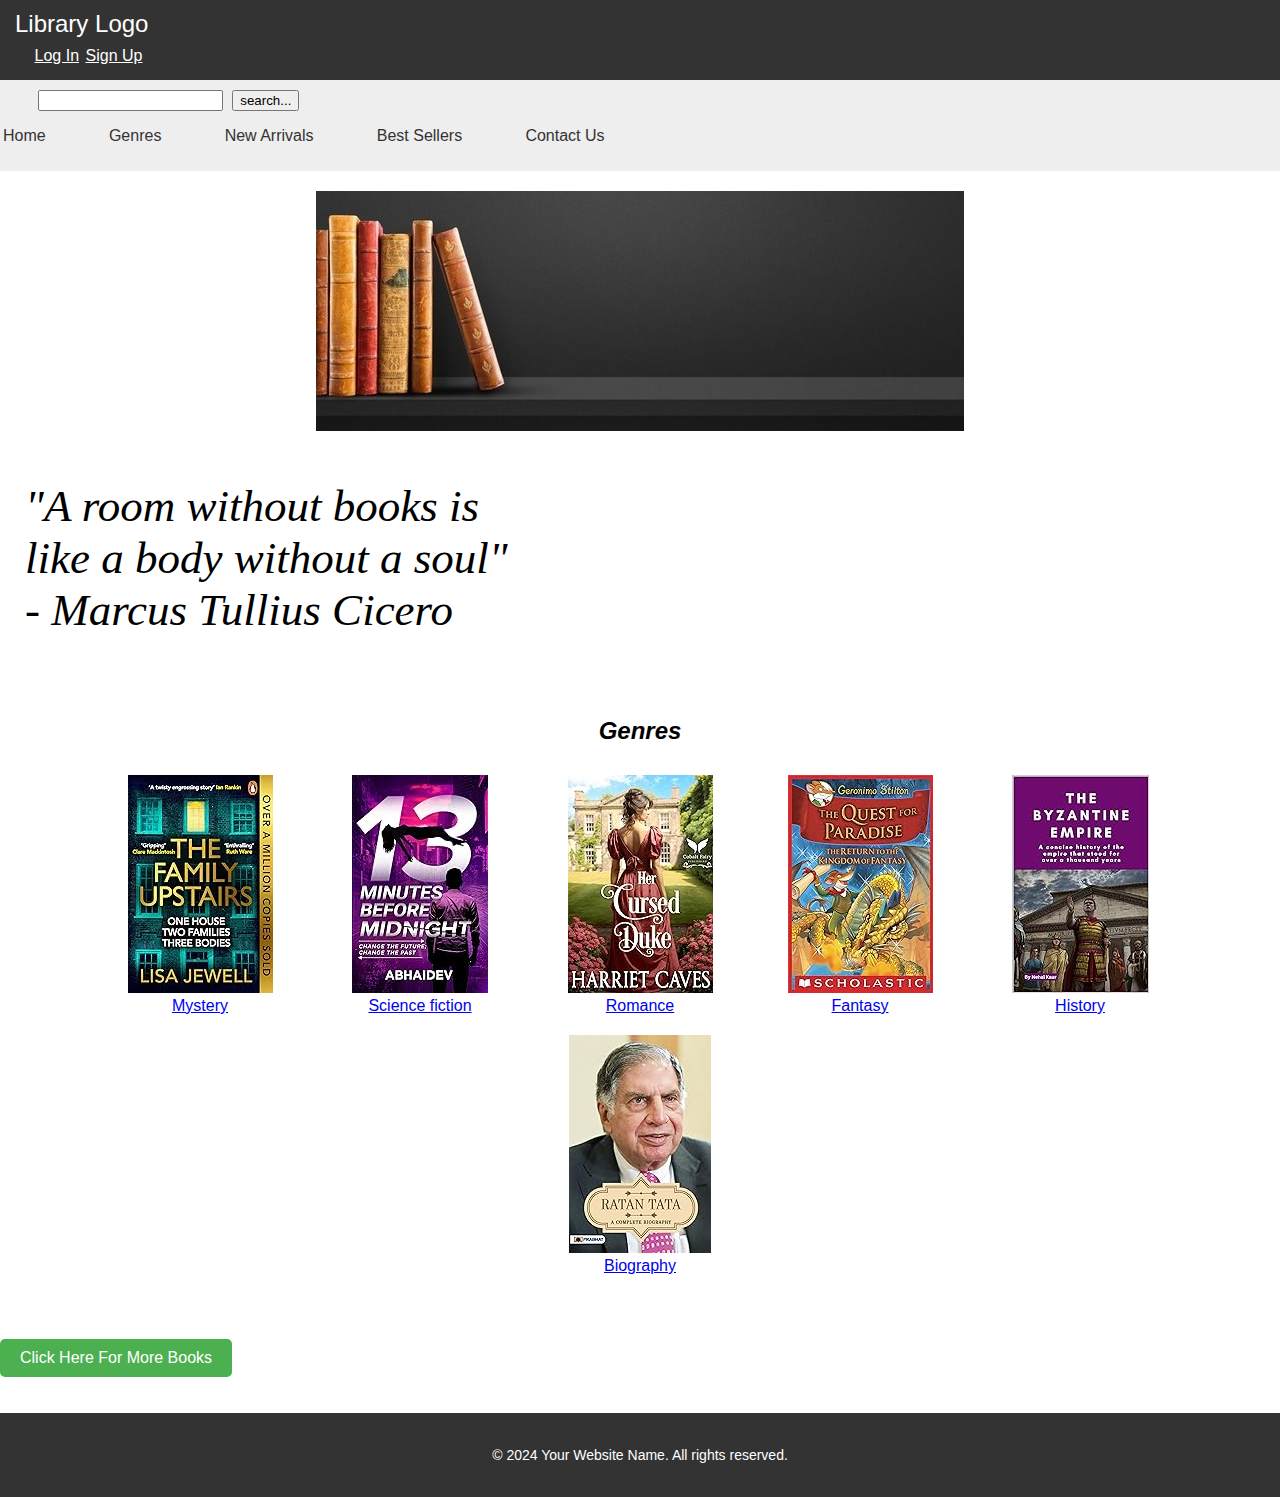
<file: Home/index.html>
<!DOCTYPE html>
<html lang="en">
<head>
    <meta charset="UTF-8">
    <meta name="viewport" content="width=device-width, initial-scale=1.0">
    <title>Document</title>
    <link rel="stylesheet" href="style.css"><link href="https://cdn.jsdelivr.net/npm/bootstrap@5.3.2/dist/css/bootstrap.min.css" rel="stylesheet" integrity="sha384-T3c6CoIi6uLrA9TneNEoa7RxnatzjcDSCmG1MXxSR1GAsXEV/Dwwykc2MPK8M2HN" crossorigin="anonymous">
    <script src="https://cdn.jsdelivr.net/npm/bootstrap@5.3.2/dist/js/bootstrap.bundle.min.js" integrity="sha384-C6RzsynM9kWDrMNeT87bh95OGNyZPhcTNXj1NW7RuBCsyN/o0jlpcV8Qyq46cDfL" crossorigin="anonymous"></script>
       
</head>
<body>
   
<header class="header-container">
 <div class="container ">
   <div class="row">
     <div class="col-md-6">
       
         <div class="logo">Library Logo</div>
     </div>
         <div class="col-md-6">
         <div class="login">
            <a href="/signinpage/sign1.html">Log In</a>
            <a href="/sign up/signup.html">Sign Up</a>
          </div>
        </div>
     </div>
  </div>
  </header>


  <nav class="navbar container-fluid">
    <div class="search-bar">
        <input type="text">
        <button>search...</button>
    </div>
    <ul>
        <li><a href="#">Home</a></li>
        <li><a href="#">Genres</a></li>
        <li><a href="#">New Arrivals</a></li>
        <li><a href="#">Best Sellers</a></li>
        <li><a href="#">Contact Us</a></li>
    </ul>
</nav>
    

<div class="container-fluid custom-container-fluid ">
    <div class="row">
        <div class="col-sm-12 col-md-6 col-xl-6 wallpaper-container">
            <div><img src="dddfold-books-black-shelf-horizontal-background-banner_118047-8584 (1) (1).jpg" alt="img1"></div>
        </div>
        <div class=" col-sm-12 col-md-6 col-xl-6  quote-container">
            <span><blockquote> <i>"A room without books is <br> like a body without a soul" <br>- Marcus Tullius Cicero</i> </blockquote></span>
        </div>
    </div>
  </div>
  <br> <br>

 

  <main>
    <section class="genres-section">
      <h2><i>Genres</i></h2>
  
      <div>
        <div>
          <img src="imgs/91TQwXokvuL._AC_UY218_.jpg" alt="mystery">
        </div>
        <div class="genre-card">
          <a href="#">Mystery</a>
        </div>
      </div>
  
      <div>
        <div>
          <img src="imgs/scfic.jpg" alt="">
        </div>
        <div class="genre-card">
          <a href="#">Science fiction</a>
        </div>
      </div>
  
      <div>
        <div>
          <img src="imgs/81iHe3yWRmL._AC_UY218_.jpg" alt="">
        </div>
        <div class="genre-card">
          <a href="#">Romance</a>
        </div>
      </div>
  
      <div>
        <div>
          <img src="imgs/fantasy_.jpg" alt="">
        </div>
        <div class="genre-card">
          <a href="#">Fantasy</a>
        </div>
      </div>
  
      <div>
        <div>
          <img src="imgs/his.jpg" alt="">
        </div>
        <div class="genre-card">
          <a href="#">History</a>
        </div>
      </div>
  
      <div>
        <div>
          <img src="imgs/bio_.jpg" alt="">
        </div>
        <div class="genre-card">
          <a href="#">Biography</a>
        </div>
      </div>
    </section>
  </main> <br> <br> <br>

<div>
  <a href="/books display/bkd.html" class="button primary">Click Here For More Books</a>



</div><br><br>
  
<footer>
    <div class="footer-content">
      <p>&copy; 2024 Your Website Name. All rights reserved.</p>
    </div>
  </footer>
</file>
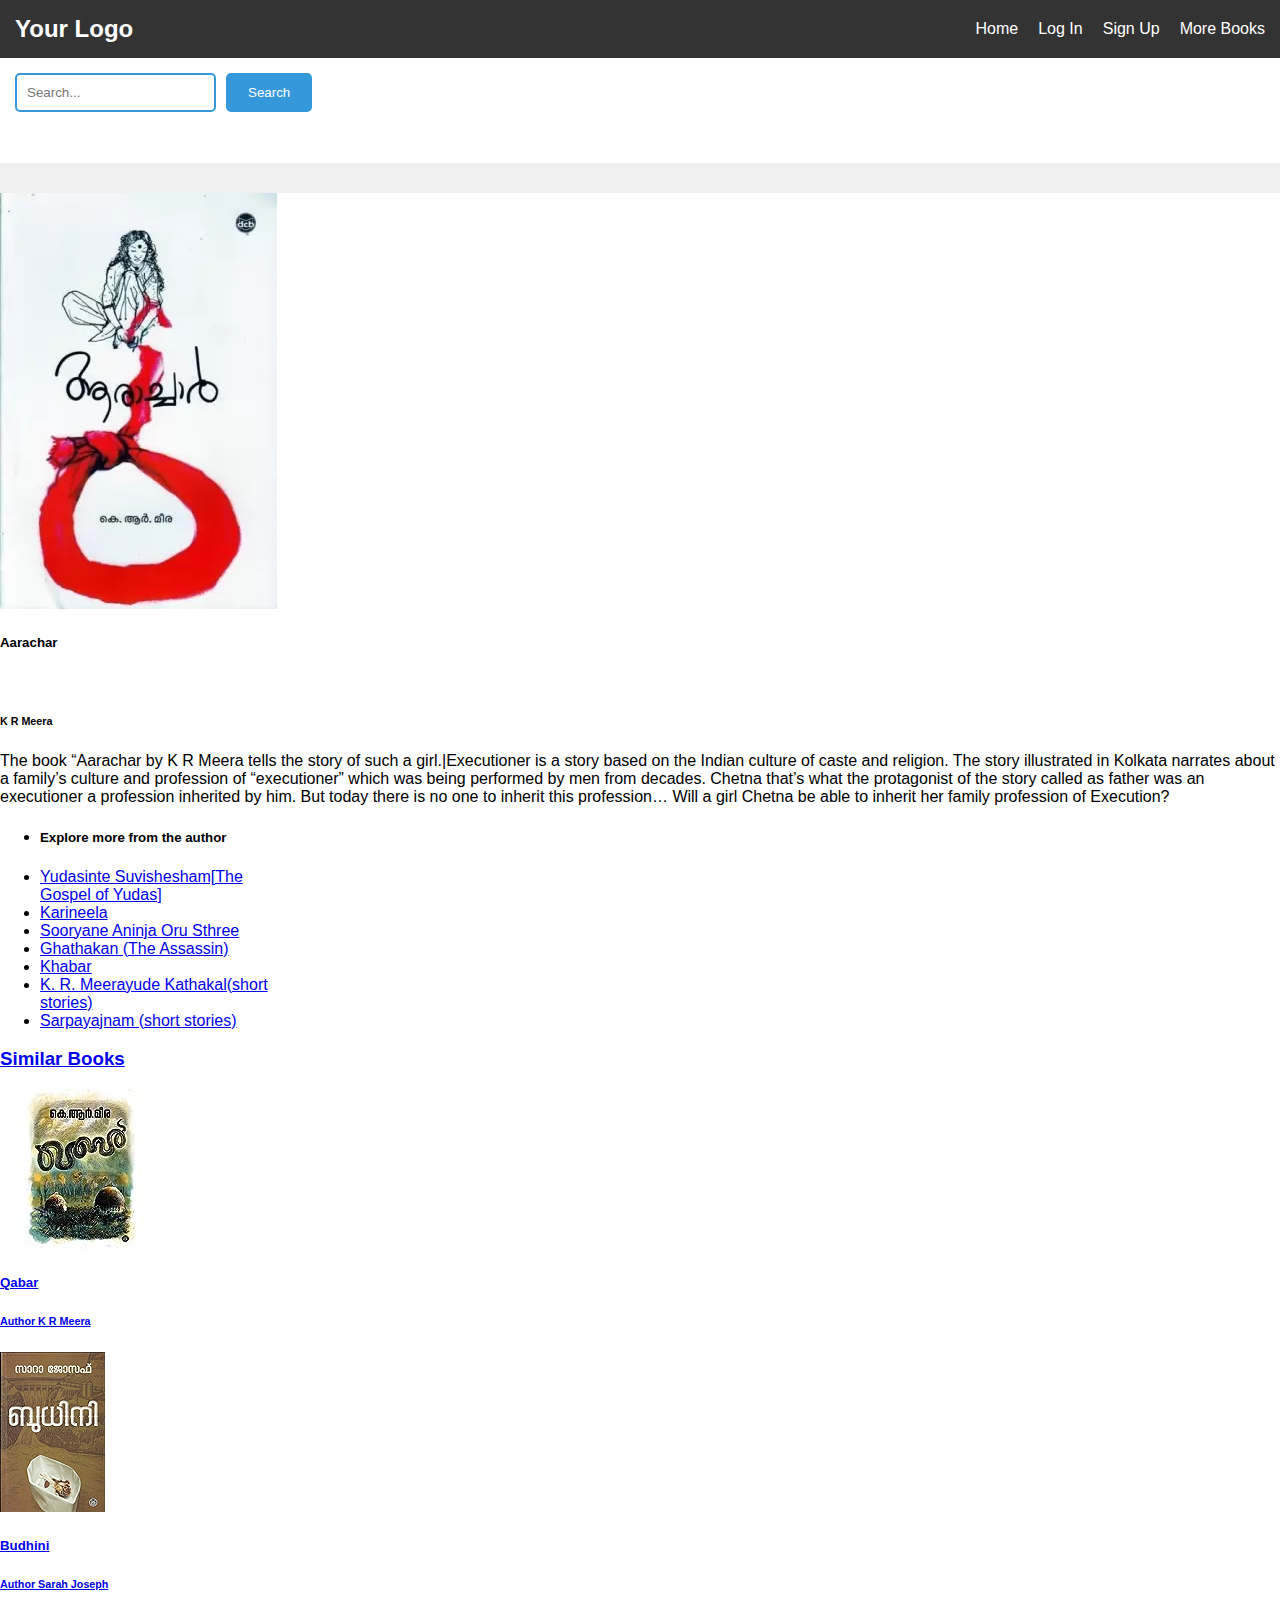
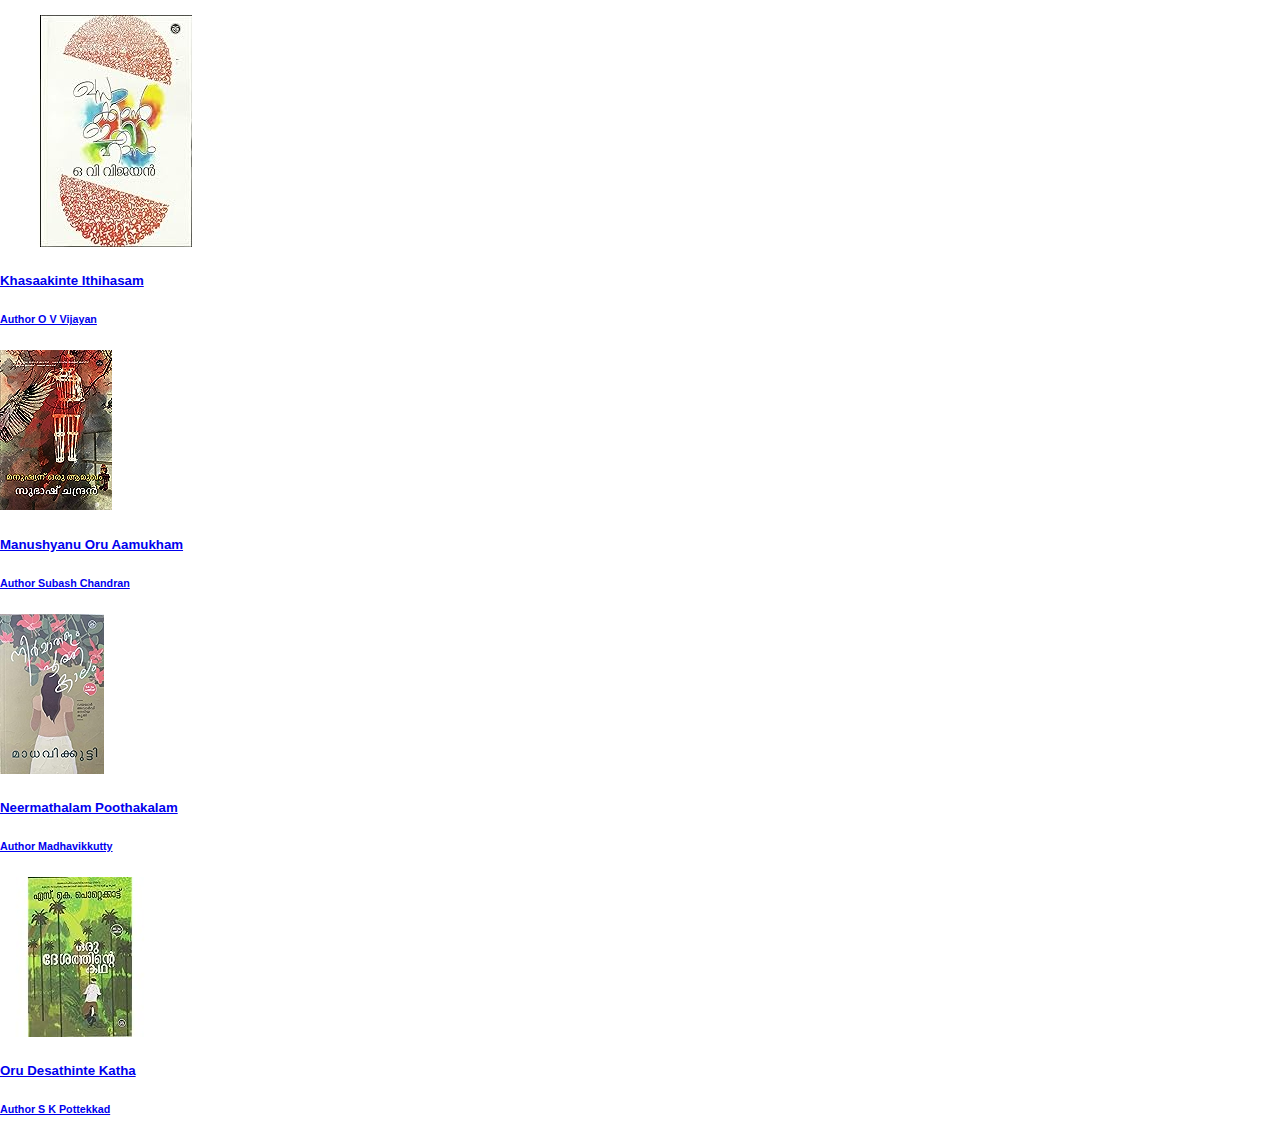
<file: Book 5/b5.html>
<!DOCTYPE html>
<html lang="en">
<head>
    <meta charset="UTF-8">
    <meta name="viewport" content="width=device-width, initial-scale=1.0">
    <title>Book 5</title>
    <link rel="stylesheet" href="b5.css">
    <link href="https://cdn.jsdelivr.net/npm/bootstrap@5.3.2/dist/css/bootstrap.min.css" rel="stylesheet" integrity="sha384-T3c6CoIi6uLrA9TneNEoa7RxnatzjcDSCmG1MXxSR1GAsXEV/Dwwykc2MPK8M2HN" crossorigin="anonymous">
<script src="https://cdn.jsdelivr.net/npm/bootstrap@5.3.2/dist/js/bootstrap.bundle.min.js" integrity="sha384-C6RzsynM9kWDrMNeT87bh95OGNyZPhcTNXj1NW7RuBCsyN/o0jlpcV8Qyq46cDfL" crossorigin="anonymous"></script>
</head>
<body>
    <!-- nav -->
    <div class="container-fluid">
        <div class="logo">Your Logo</div>
        <nav>
          <a href="/Home/index.html">Home</a>
          <a href="/signinpage/sign1.html">Log In</a>
          <a href="/sign up/signup.html">Sign Up</a>
          <a href="/books display/bkd.html">More Books</a>
        </nav>
      </div>
      <!-- search bar -->
      <div class="search-container " >
        <input type="text" class="search-bar" placeholder="Search...">
        <button class="search-button">Search</button>
      </div>
    </div>
    <br>

    <u></u>
    <br>
    <div class="container-fluid" style="background-color: #f0f0f0;"></div>
      <div class="row">
          <div class="col col-sm-12 col-md-3 col-lg-3 col-xl-3" >
              <img src="../images/aarachar-original-imafxu2hxrakrtrg.webp" alt=""></div>
          <div class="col col-sm-12 col-md-6 col-lg-6 col-xl-6">
             <h5>Aarachar</h5><br>
             <h6> K R Meera</h6><u></u>
             <p> The book “Aarachar by K R Meera tells the story of such a girl.|Executioner is a story based on the Indian culture of caste and religion. The story illustrated in Kolkata narrates about a family’s culture and profession of “executioner” which was being performed by men from decades. Chetna that’s what the protagonist of the story called as father was an executioner a profession inherited by him. But today there is no one to inherit this profession… Will a girl Chetna be able to inherit her family profession of Execution? </p>
          <u></u>
          
          </div>
          <div class="col col-sm-12 col-md-3 col-lg-3 col-xl-3">

            <div class="card" style="width: 18rem;">
              <ul class="list-group list-group-flush"> 
                <li class="list-group-item"><h5>Explore more from the author</h5></li>

                <li class="list-group-item"><a href="#">Yudasinte Suvishesham[The Gospel of Yudas]</a></li>
                  <li class="list-group-item"><a href="#">Karineela </a></li>

                <li class="list-group-item"><a href="#">Sooryane Aninja Oru Sthree
                </a></li>
                <li class="list-group-item"><a href="#">Ghathakan (The Assassin) </a> </li>
                 <li class="list-group-item"><a href="#">Khabar</a> </li> 
                <li class="list-group-item"><a href="#">K. R. Meerayude Kathakal(short stories)</li>
                  <li class="list-group-item"><a href="#"> Sarpayajnam (short stories)</li>
                  
              </ul>
              </div>
          </div>
            </div>
              
        <u></u>

        <div class="container">
          <h3>Similar Books</h3>
          <div class="card-group">
            <div class="card" style="max-width: 240px; max-height: 400px;">
              <img src="../images/51wuGkrWYYL._AC_UL160_SR160,160_.jpg" class="card-img-top" alt="...">
              <div class="card-body">
                <h5 class="card-title">Qabar</h5>
                <h6>Author  K R Meera </h6>
              </div>
            </div>
        
            <div class="card" style="max-width: 240px; max-height: 400px;">
              <img src="../images/41IlUJGyfFL._BG0,0,0,0_FMpng_AC_SY160_SX160_.png" class="card-img-top" alt="...">
              <div class="card-body">
                <h5 class="card-title">Budhini</h5>
               <h6>Author  Sarah Joseph

               </h6>
              </div>
            </div>
        
            <div class="card" style="max-width: 240px; max-height: 400px;">
              <img src="../images/71kGd+q56dL._AC_UL232_SR232,232_.jpg" class="card-img-top" alt="...">
              <div class="card-body">
                <h5 class="card-title">Khasaakinte Ithihasam</h5>
               <h6>Author O V Vijayan</h6>
              </div>
            </div>
        
            <div class="card" style="max-width: 240px; max-height: 400px;">
              <img src="../images/51tlMhkVHkL._BG0,0,0,0_FMpng_AC_SY160_SX160_.png" class="card-img-top" alt="...">
              <div class="card-body">
                <h5 class="card-title">Manushyanu Oru Aamukham </h5>
                <h6> Author Subash Chandran</h6>
              </div>
            </div>
  
  
            <div class="card" style="max-width: 240px; max-height: 400px;">
              <img src="../images/41qkXcOGTXL._BG0,0,0,0_FMpng_AC_SY160_SX160_.png" class="card-img-top" alt="...">
              <div class="card-body">
                <h5 class="card-title">Neermathalam Poothakalam
                  </h5>
                <h6>Author Madhavikkutty
                </h6>
              </div>
            </div>
        

            
            <div class="card" style="max-width: 240px; max-height: 400px;">
              <img src="../images/91PSYUr9uFL._AC_UL160_SR160,160_.jpg" class="card-img-top" alt="...">
              <div class="card-body">
                <h5 class="card-title">Oru Desathinte Katha</h5>
                <h6>Author S K Pottekkad
              </div>
            </div>
</file>
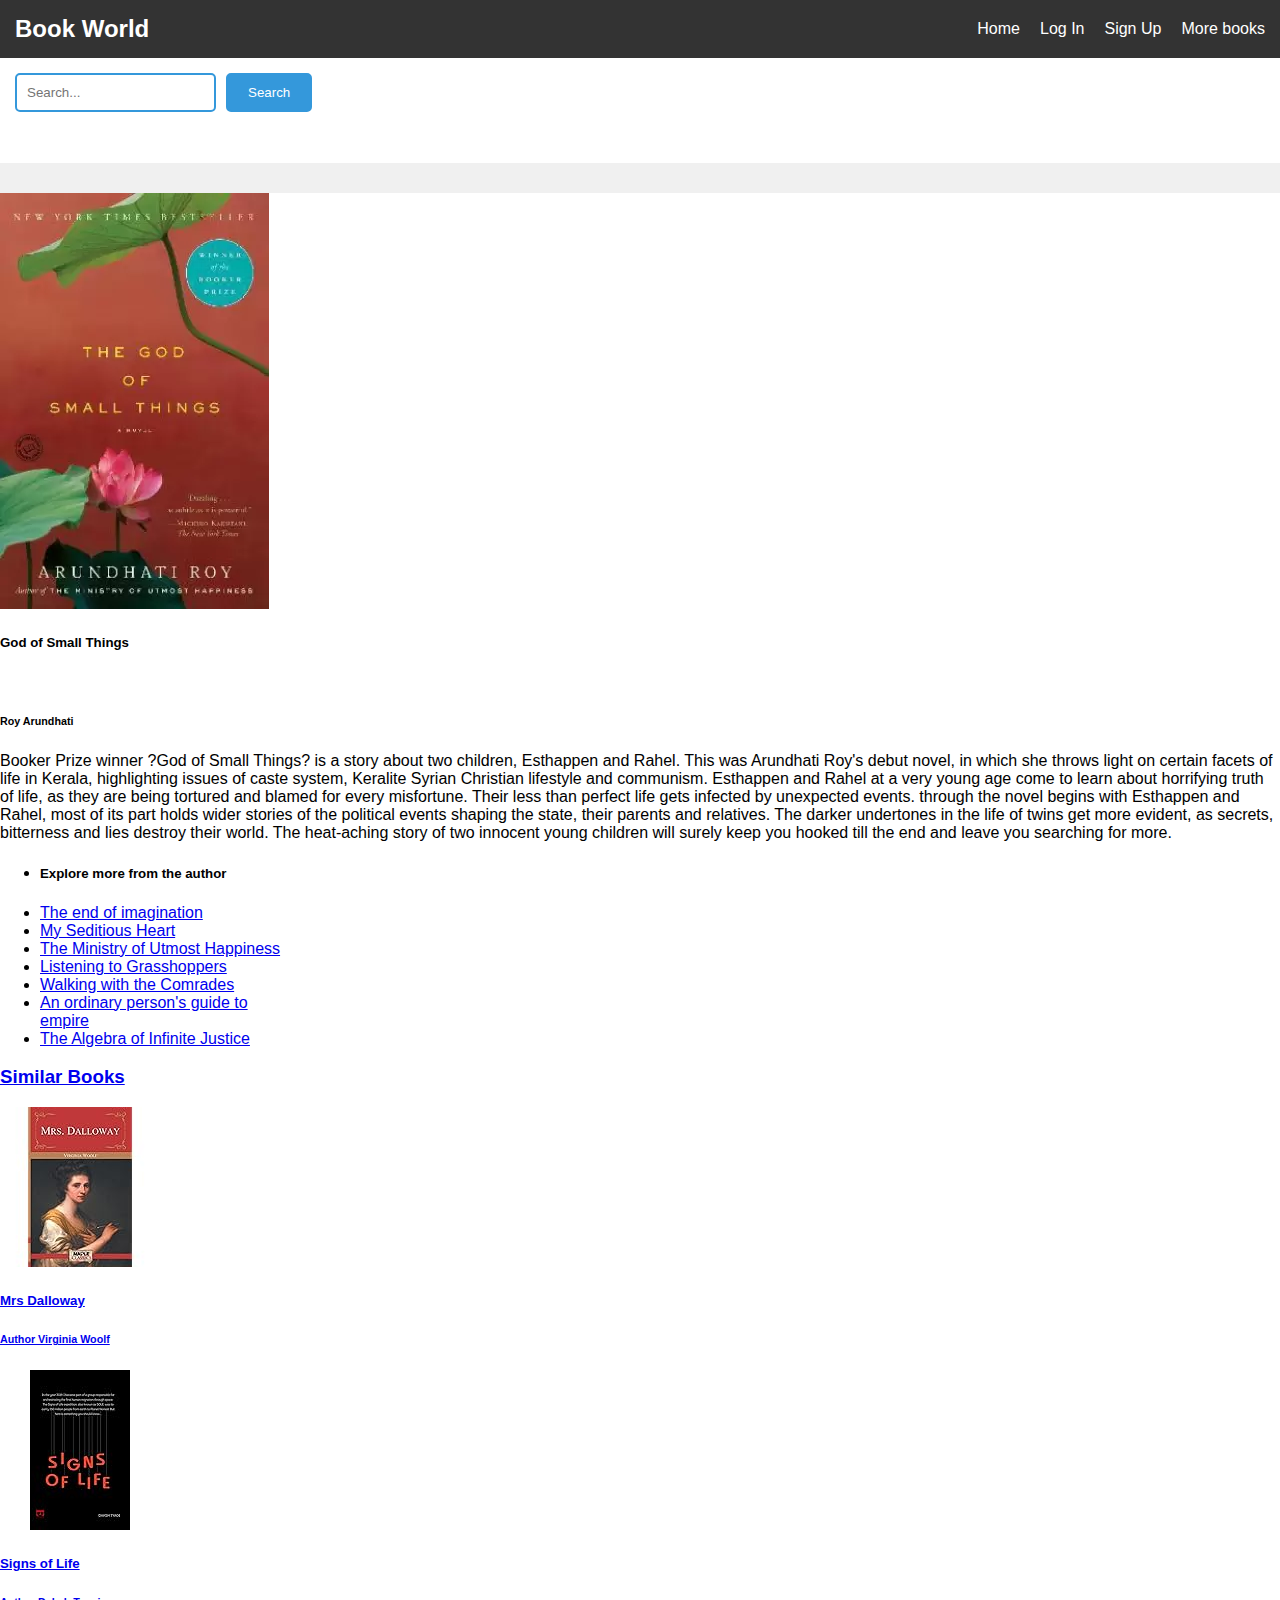
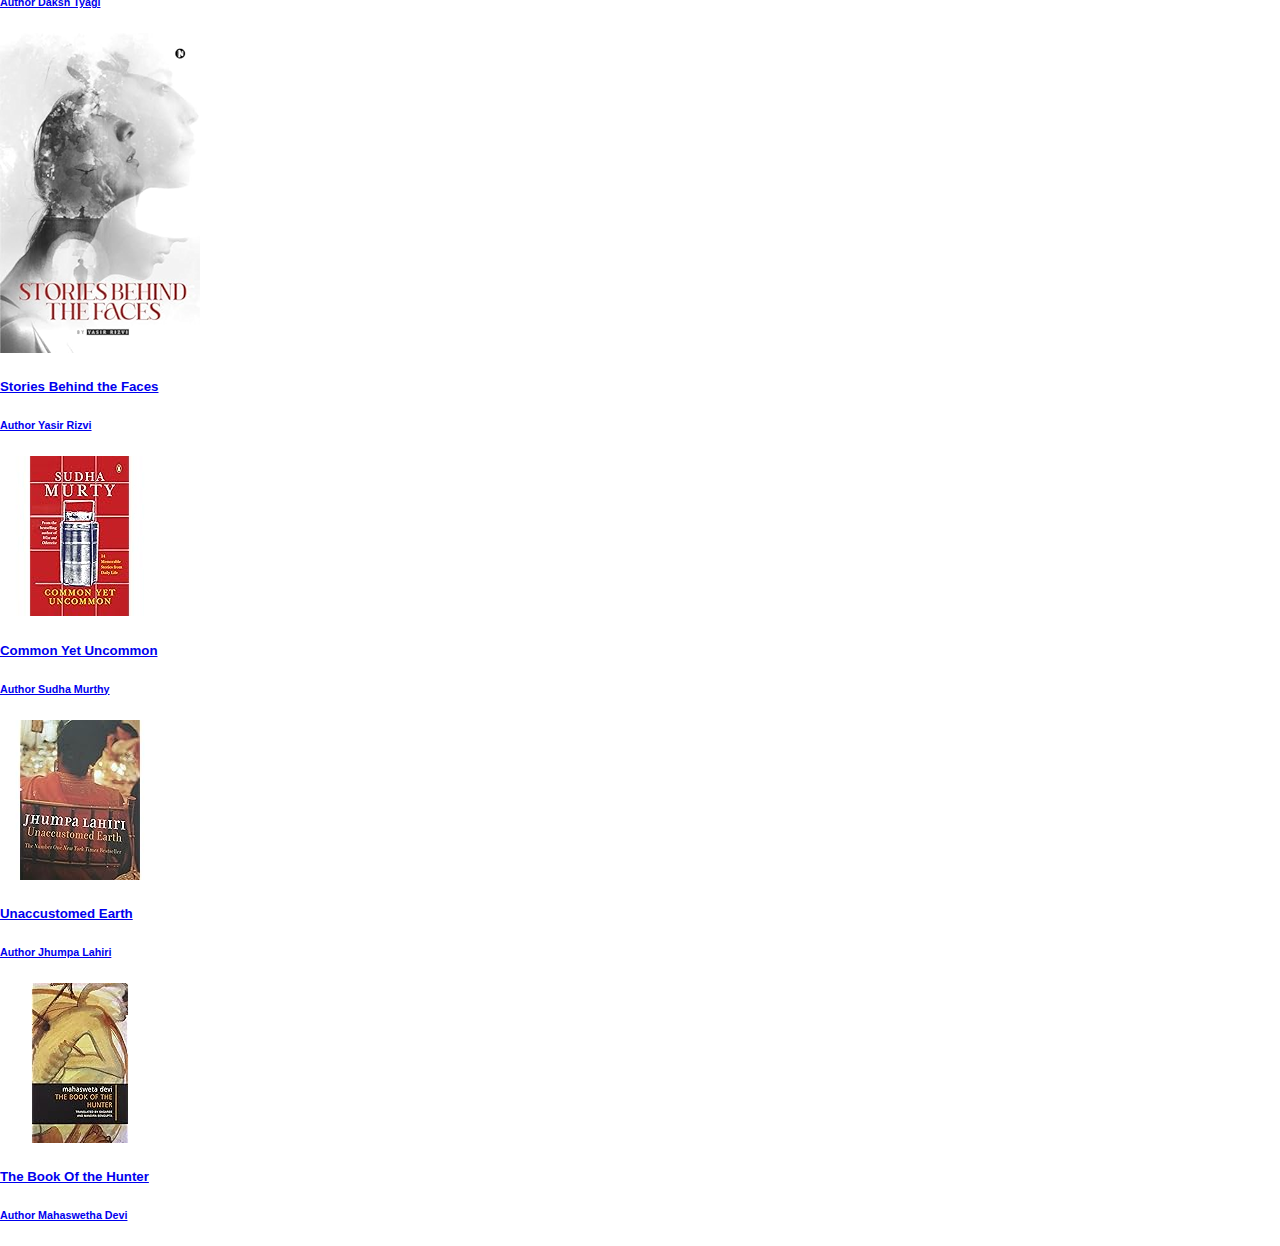
<file: Book1/b1.html>
<!DOCTYPE html>
<html lang="en">
<head>
    <meta charset="UTF-8">
    <meta name="viewport" content="width=device-width, initial-scale=1.0">
    <title>Book 1</title>
    <link rel="stylesheet" href="b1.css">
    <link href="https://cdn.jsdelivr.net/npm/bootstrap@5.3.2/dist/css/bootstrap.min.css" rel="stylesheet" integrity="sha384-T3c6CoIi6uLrA9TneNEoa7RxnatzjcDSCmG1MXxSR1GAsXEV/Dwwykc2MPK8M2HN" crossorigin="anonymous">
<script src="https://cdn.jsdelivr.net/npm/bootstrap@5.3.2/dist/js/bootstrap.bundle.min.js" integrity="sha384-C6RzsynM9kWDrMNeT87bh95OGNyZPhcTNXj1NW7RuBCsyN/o0jlpcV8Qyq46cDfL" crossorigin="anonymous"></script>
</head>
<body>
    <!-- nav -->
    <div class="container-fluid">
        <div class="logo">Book World</div>
        <nav>
          <a href="/Home/index.html">Home</a>
          <a href="/signinpage/sign1.html">Log In</a>
          <a href="/sign up/signup.html">Sign Up</a>
          <a href="/books display/bkd.html">More books</a>
        </nav>
      </div>
      <!-- search bar -->
      <div class="search-container " >
        <input type="text" class="search-bar" placeholder="Search...">
        <button class="search-button">Search</button>
      </div>
    </div>
    <br>

    <u></u>
    <br>
    <div class="container-fluid" style="background-color: #f0f0f0;"></div>
      <div class="row">
          <div class="col col-sm-12 col-md-3 col-lg-3 col-xl-3" >
              <img src="../images/the-god-of-small-things-original-imagg7cresjaxy7z.webp" alt=""></div>
          <div class="col col-sm-12 col-md-6 col-lg-6 col-xl-6">
             <h5>God of Small Things</h5><br>
             <h6> Roy Arundhati</h6><u></u>
             <p>Booker Prize winner ?God of Small Things? is a story about two children, Esthappen and Rahel. This was Arundhati Roy's debut novel, in which she throws light on certain facets of life in Kerala, highlighting issues of caste system, Keralite Syrian Christian lifestyle and communism. Esthappen and Rahel at a very young age come to learn about horrifying truth of life, as they are being tortured and blamed for every misfortune. Their less than perfect life gets infected by unexpected events. through the novel begins with Esthappen and Rahel, most of its part holds wider stories of the political events shaping the state, their parents and relatives. The darker undertones in the life of twins get more evident, as secrets, bitterness and lies destroy their world. The heat-aching story of two innocent young children will surely keep you hooked till the end and leave you searching for more.</p>
          <u></u>
          
          </div>
          <div class="col col-sm-12 col-md-3 col-lg-3 col-xl-3">

            <div class="card" style="width: 18rem;">
              <ul class="list-group list-group-flush"> 
                <li class="list-group-item"><h5>Explore more from the author</h5></li>

                <li class="list-group-item"><a href="#">The end of imagination</a></li>
                  <li class="list-group-item"><a href="#">My Seditious Heart </a></li>

                <li class="list-group-item"><a href="#">The Ministry of Utmost Happiness</a></li>
                <li class="list-group-item"><a href="#">Listening to Grasshoppers </a> </li>
                 <li class="list-group-item"><a href="#">Walking with the Comrades</a> </li> 
                <li class="list-group-item"><a href="#">An ordinary person's guide to empire</li>
                  <li class="list-group-item"><a href="#"> The Algebra of Infinite Justice</li>
                  
              </ul>
              </div>
          </div>
            </div>
              
        <u></u>

        <div class="container">
          <h3>Similar Books</h3>
          <div class="card-group">
            <div class="card" style="max-width: 240px; max-height: 400px;">
              <img src="../images/61toou3qrQL._AC_UL160_SR160,160_.jpg" class="card-img-top" alt="...">
              <div class="card-body">
                <h5 class="card-title">Mrs Dalloway</h5>
                <h6>Author  Virginia Woolf </h6>
              </div>
            </div>
        
            <div class="card" style="max-width: 240px; max-height: 400px;">
              <img src="../images/51NAoAVMlSL._AC_UL160_SR160,160_.jpg" class="card-img-top" alt="...">
              <div class="card-body">
                <h5 class="card-title">Signs of Life</h5>
               <h6>Author  Daksh Tyagi

               </h6>
              </div>
            </div>
        
            <div class="card" style="max-width: 240px; max-height: 400px;">
              <img src="../images/41NzGF4iXiL._BG0,0,0,0_FMpng_AC_SY320_SX320_.png" class="card-img-top" alt="...">
              <div class="card-body">
                <h5 class="card-title">Stories Behind the Faces</h5>
               <h6>Author Yasir Rizvi</h6>
              </div>
            </div>
        
            <div class="card" style="max-width: 240px; max-height: 400px;">
              <img src="../images/sudha0_SR160,160_.jpg" class="card-img-top" alt="...">
              <div class="card-body">
                <h5 class="card-title">Common Yet Uncommon  </h5>
                <h6> Author Sudha Murthy </h6>
              </div>
            </div>
  
  
            <div class="card" style="max-width: 240px; max-height: 400px;">
              <img src="../images/91x9vegeKmL._AC_UL160_SR160,160_.jpg" class="card-img-top" alt="...">
              <div class="card-body">
                <h5 class="card-title">Unaccustomed Earth
                  </h5>
                <h6>Author Jhumpa Lahiri
                </h6>
              </div>
            </div>
        

            
            <div class="card" style="max-width: 240px; max-height: 400px;">
              <img src="../images/mh1vNndkZE3L._AC_UL160_SR160,160_.jpg" class="card-img-top" alt="...">
              <div class="card-body">
                <h5 class="card-title">The Book Of the Hunter</h5>
                <h6>Author Mahaswetha Devi
              </div>
            </div>
  
  
        
















    
</body>
</html>
</file>
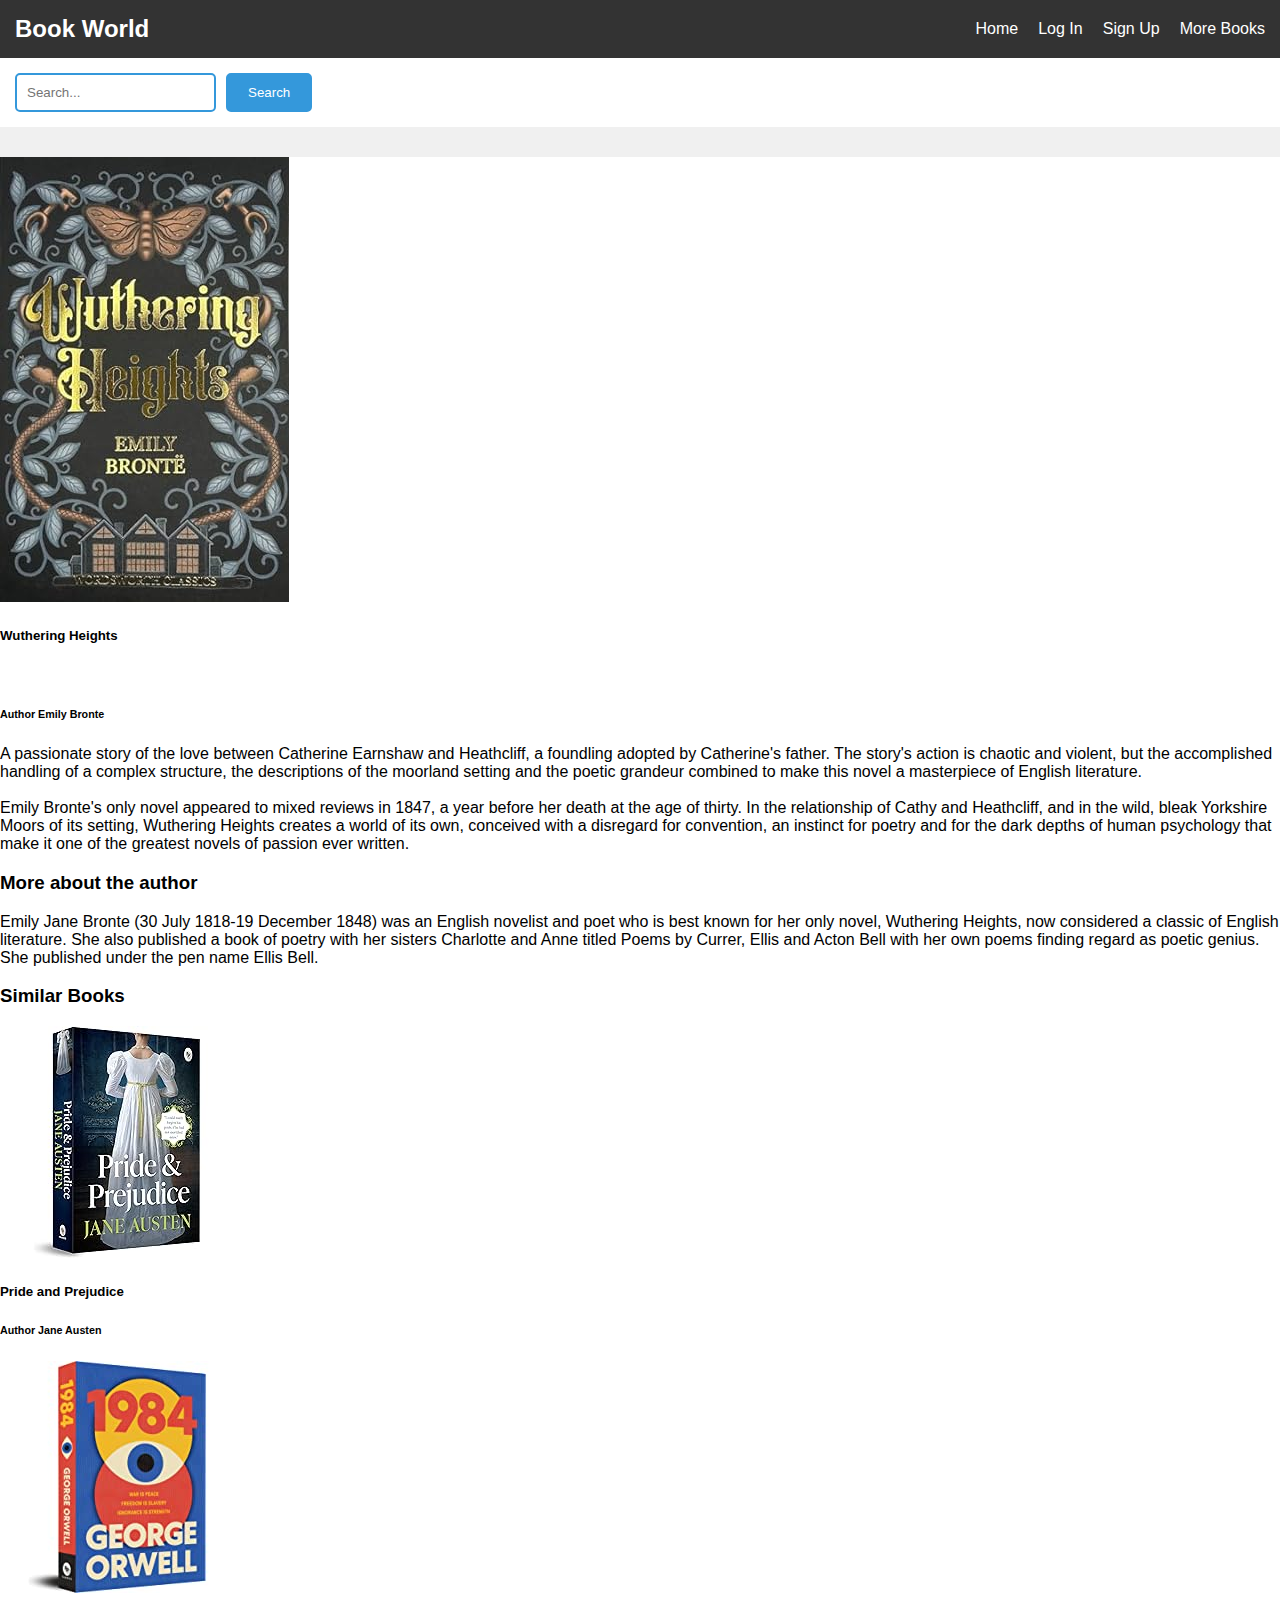
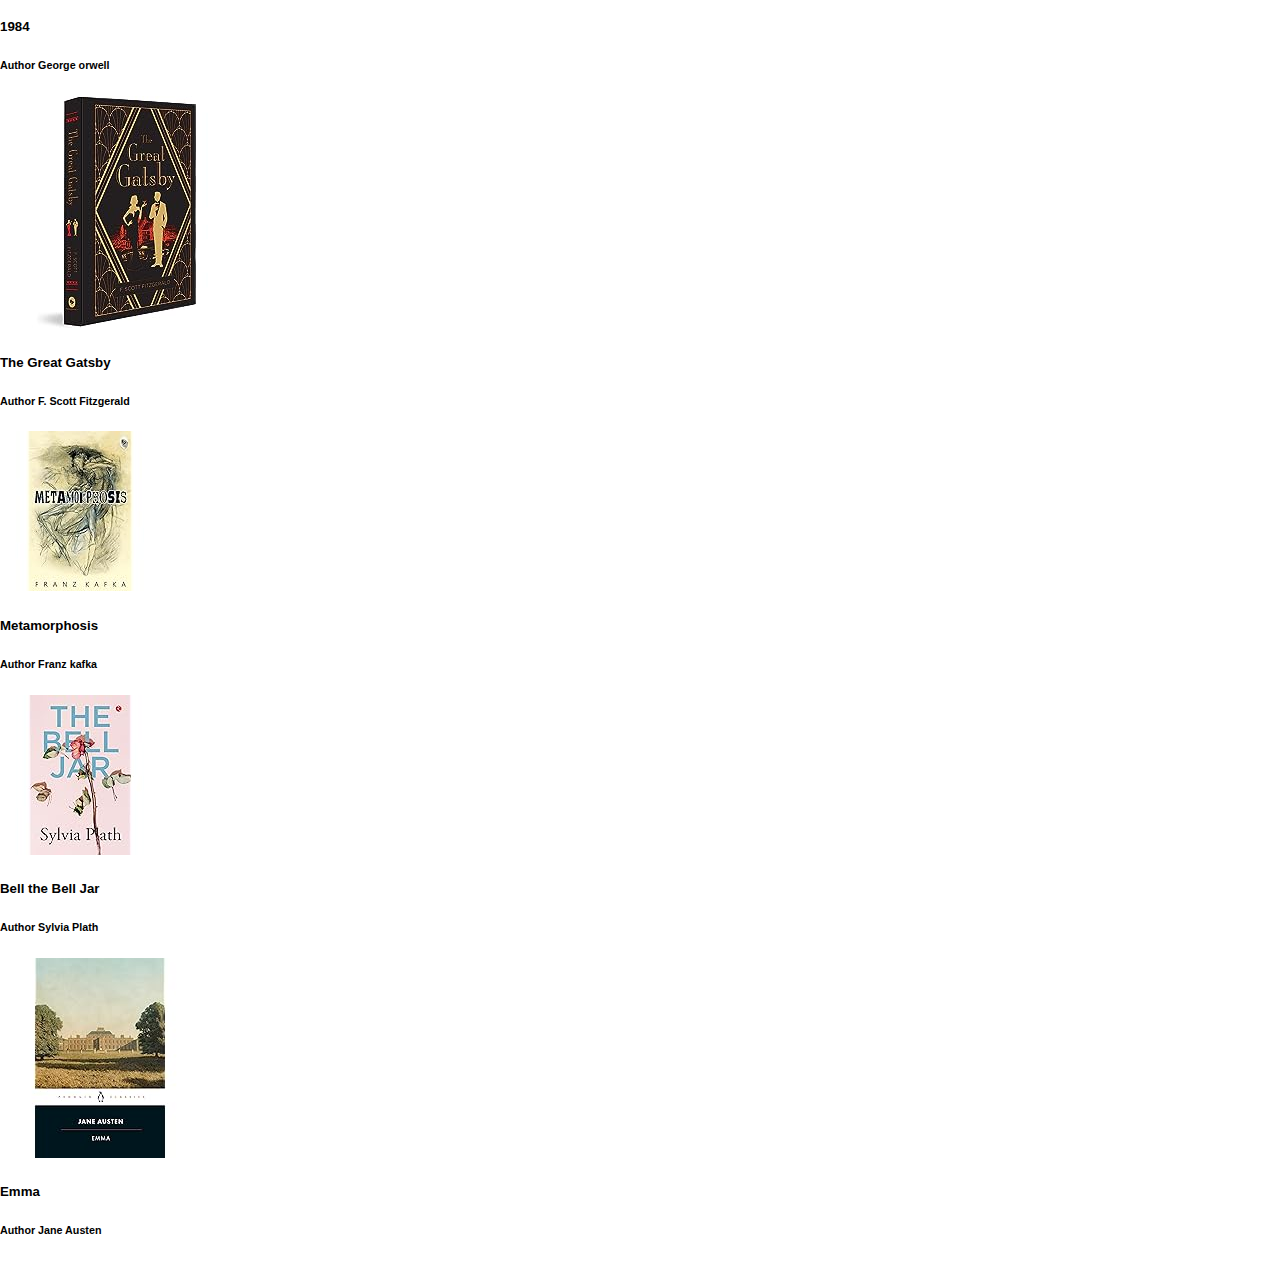
<file: book2/b2.html>
<!DOCTYPE html>
<html lang="en">
<head>
    <meta charset="UTF-8">
    <meta name="viewport" content="width=device-width, initial-scale=1.0">
    <title>Book 2</title>
    <link rel="stylesheet" href="b2.css">
    <link href="https://cdn.jsdelivr.net/npm/bootstrap@5.3.2/dist/css/bootstrap.min.css" rel="stylesheet" integrity="sha384-T3c6CoIi6uLrA9TneNEoa7RxnatzjcDSCmG1MXxSR1GAsXEV/Dwwykc2MPK8M2HN" crossorigin="anonymous">
    <script src="https://cdn.jsdelivr.net/npm/bootstrap@5.3.2/dist/js/bootstrap.bundle.min.js" integrity="sha384-C6RzsynM9kWDrMNeT87bh95OGNyZPhcTNXj1NW7RuBCsyN/o0jlpcV8Qyq46cDfL" crossorigin="anonymous"></script>

</head>
<body>
    <!-- nav -->
    <div class="container-fluid">
    <div class="logo">Book World</div>
    <nav>
      <a href="/Home/index.html">Home</a>
      <a href="/signinpage/sign1.html">Log In</a>
      <a href="/sign up/signup.html">Sign Up</a>
      <a href="/books display/bkd.html">More Books</a>
    </nav>

  </div><div class="search-container " >
    <input type="text" class="search-bar" placeholder="Search...">
    <button class="search-button">Search</button>
  </div>
</div>



<div class="container-fluid" style="background-color: #f0f0f0;"></div>
      <div class="row">
          <div class="col col-sm-12 col-md-3 col-lg-3 col-xl-3" >
              <img src="../images/wuther2SX342_.jpg" alt=""></div>
          <div class="col col-sm-12 col-md-6 col-lg-6 col-xl-6">
             <h5>Wuthering Heights</h5><br>
             <h6>Author Emily Bronte</h6><u></u>
             <p>A passionate story of the love between Catherine Earnshaw and Heathcliff, a foundling adopted by Catherine's father. The story's action is chaotic and violent, but the accomplished handling of a complex structure, the descriptions of the moorland setting and the poetic grandeur combined to make this novel a masterpiece of English literature. <br>
         <br> Emily Bronte's only novel appeared to mixed reviews in 1847, a year before her death at the age of thirty. In the relationship of Cathy and Heathcliff, and in the wild, bleak Yorkshire Moors of its setting, Wuthering Heights creates a world of its own, conceived with a disregard for convention, an instinct for poetry and for the dark depths of human psychology that make it one of the greatest novels of passion ever written.</p>
          <u></u>
          </div>
          <div class="col col-sm-12 col-md-3 col-lg-3 col-xl-3">

            <div class="card w-75 h-100">
              <div class="card-body">
                <h3>More about the author</h3>
                <p>Emily Jane Bronte (30 July 1818-19 December 1848) was an English novelist and poet who is best known for her only novel, Wuthering Heights, now considered a classic of English literature. She also published a book of poetry with her sisters Charlotte and Anne titled Poems by Currer, Ellis and Acton Bell with her own poems finding regard as poetic genius. She published under the pen name Ellis Bell.</p>
             </div>
             </div>
      </div>
             </div> <u></u>




             <div class="container">
              <h3>Similar Books</h3>
              <div class="card-group">
                <div class="card" style="max-width: 240px; max-height: 400px;">
                  <img src="../images/b2.jpg" class="card-img-top" alt="...">
                  <div class="card-body">
                    <h5 class="card-title">Pride and Prejudice</h5>
                    <h6>Author  Jane Austen </h6>
                  </div>
                </div>
            
                <div class="card" style="max-width: 240px; max-height: 400px;">
                  <img src="../images/r2_.jpg" class="card-img-top" alt="...">
                  <div class="card-body">
                    <h5 class="card-title">1984</h5>
                   <h6>Author  George orwell</h6>
                  </div>
                </div>
            
                <div class="card" style="max-width: 240px; max-height: 400px;">
                  <img src="../images/81ShirsP9zL._AC_UL232_SR232,232_.jpg" class="card-img-top" alt="...">
                  <div class="card-body">
                    <h5 class="card-title">The Great Gatsby</h5>
                   <h6>Author F. Scott Fitzgerald </h6>
                  </div>
                </div>
            
                <div class="card" style="max-width: 240px; max-height: 400px;">
                  <img src="../images/meta160,160_.jpg" class="card-img-top" alt="...">
                  <div class="card-body">
                    <h5 class="card-title">Metamorphosis  </h5>
                    <h6> Author Franz kafka </h6>
                  </div>
                </div>
      
      
                <div class="card" style="max-width: 240px; max-height: 400px;">
                  <img src="../images/save_UL160_SR160,160_.jpg" class="card-img-top" alt="...">
                  <div class="card-body">
                    <h5 class="card-title">Bell the Bell Jar
                      </h5>
                    <h6>Author  Sylvia Plath
                    </h6>
                  </div>
                </div>
            
    
                
                <div class="card" style="max-width: 240px; max-height: 400px;">
                  <img src="../images/eeemmaL200_SR200,200_.jpg" class="card-img-top" alt="...">
                  <div class="card-body">
                    <h5 class="card-title">Emma </h5>
                    <h6>Author Jane Austen
                  </div>
                </div>
      
      
            
      
      
      
            
    
    
    
    





















    
</body>
</html>
</file>
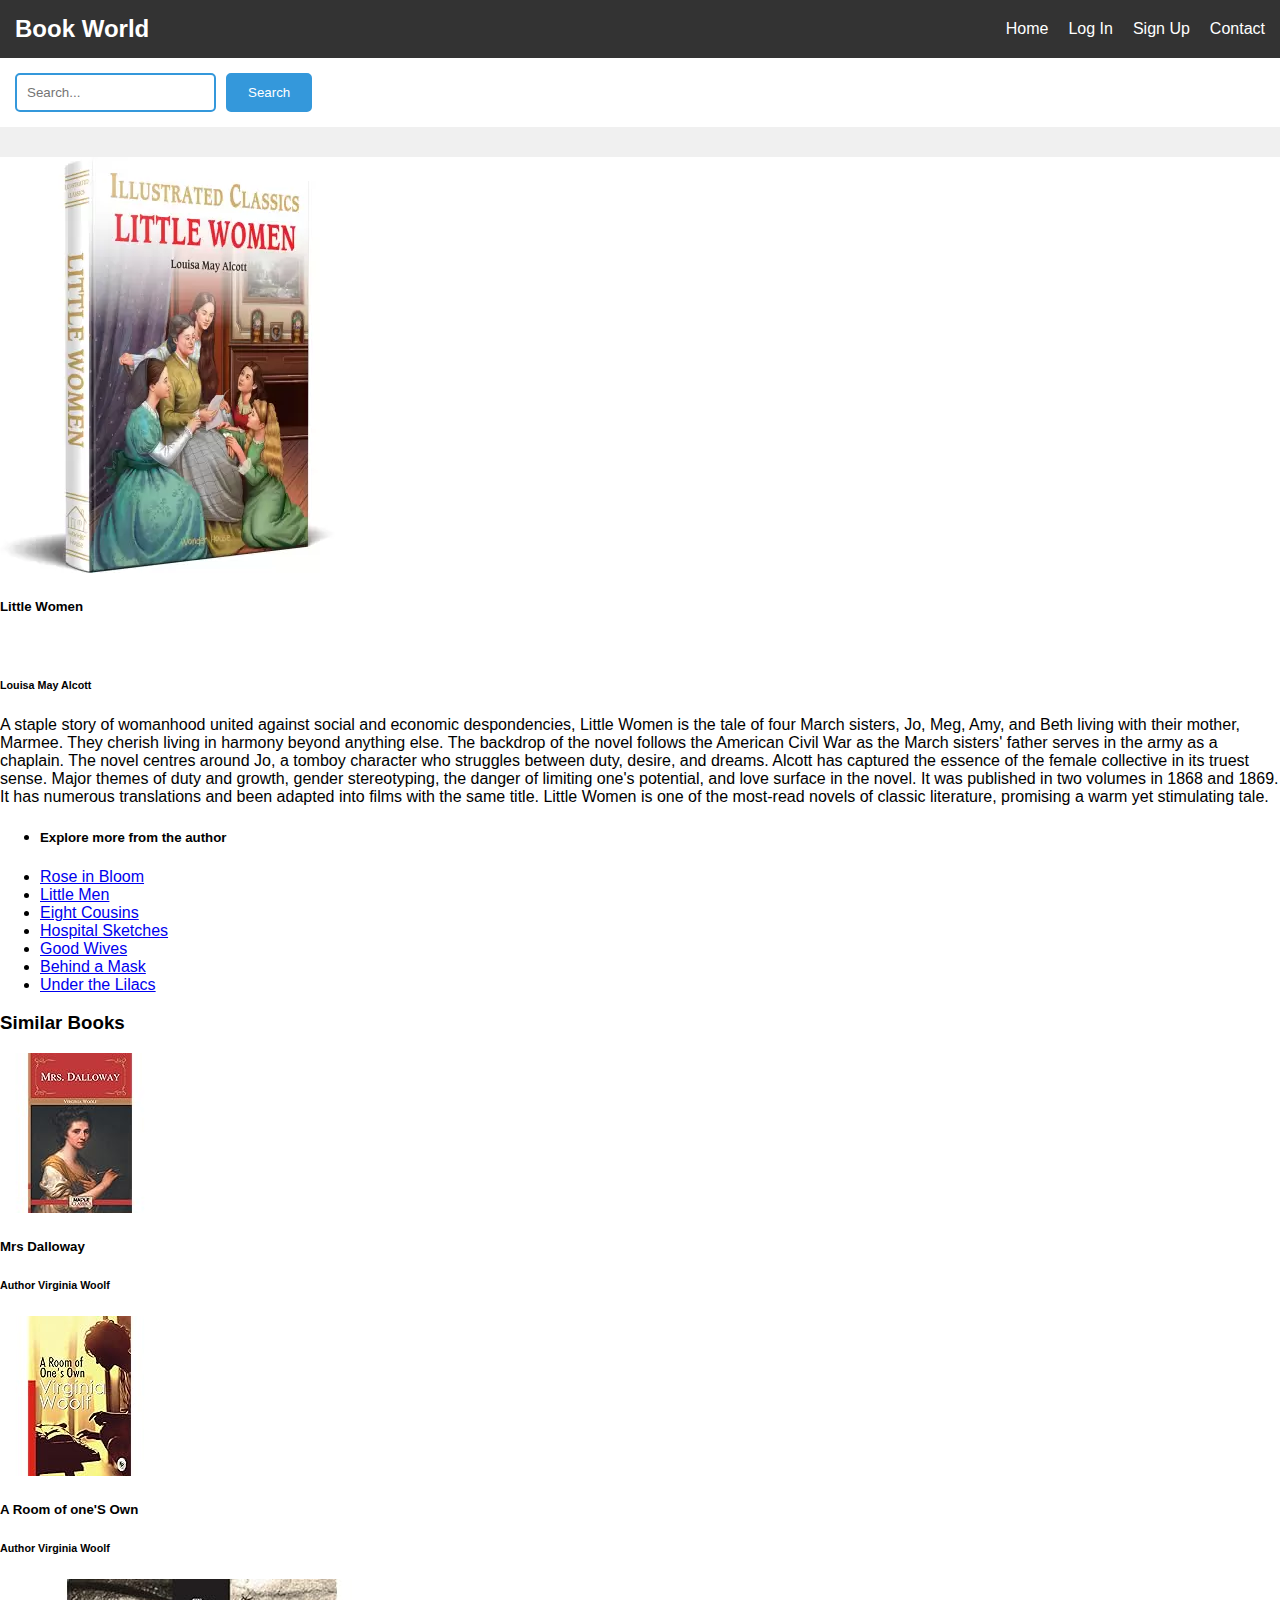
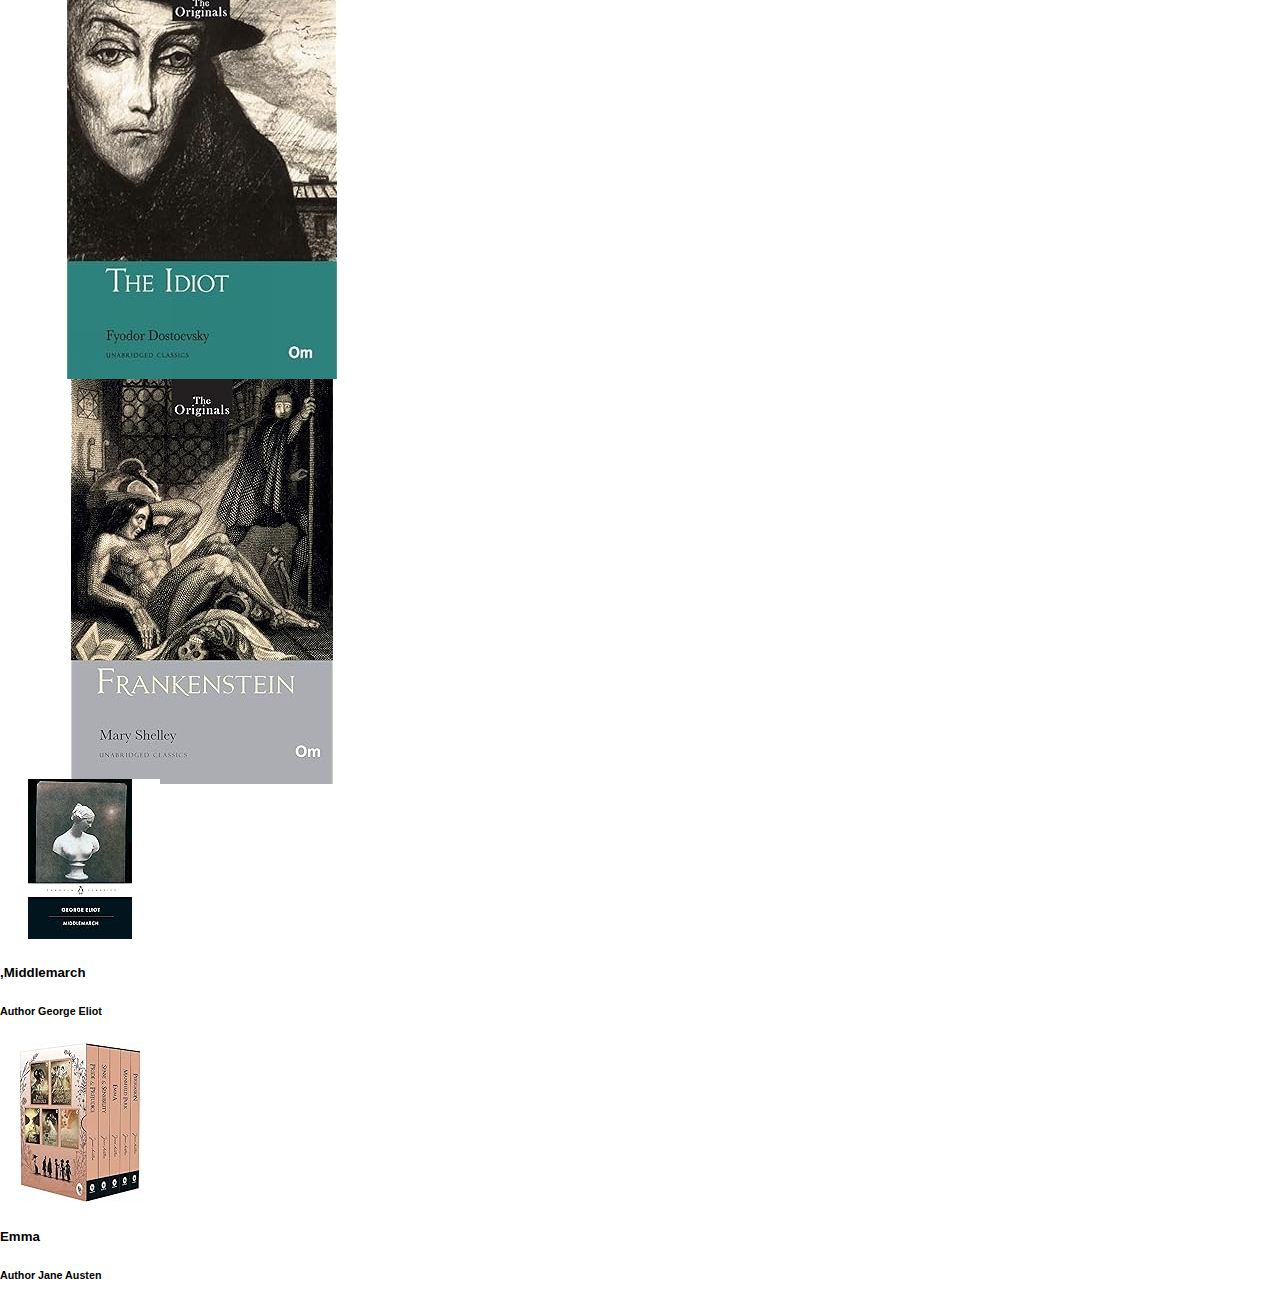
<file: book3/b3.html>
<!DOCTYPE html>
<html lang="en">
<head>
    <meta charset="UTF-8">
    <meta name="viewport" content="width=device-width, initial-scale=1.0">
    <title>Book 3</title>
    <link rel="stylesheet" href="b3.css">
    <link href="https://cdn.jsdelivr.net/npm/bootstrap@5.3.2/dist/css/bootstrap.min.css" rel="stylesheet" integrity="sha384-T3c6CoIi6uLrA9TneNEoa7RxnatzjcDSCmG1MXxSR1GAsXEV/Dwwykc2MPK8M2HN" crossorigin="anonymous">
<script src="https://cdn.jsdelivr.net/npm/bootstrap@5.3.2/dist/js/bootstrap.bundle.min.js" integrity="sha384-C6RzsynM9kWDrMNeT87bh95OGNyZPhcTNXj1NW7RuBCsyN/o0jlpcV8Qyq46cDfL" crossorigin="anonymous"></script>
</head>
<body>
    <!-- nav -->
    <div class="container-fluid">
    <div class="logo">Book World</div>
    <nav>
      <a href="/Home/index.html">Home</a>
      <a href="/signinpage/sign1.html">Log In</a>
      <a href="/sign up/signup.html">Sign Up</a>
      <a href="/books display/bkd.html">Contact</a>
    </nav>

  </div><div class="search-container " >
    <input type="text" class="search-bar" placeholder="Search...">
    <button class="search-button">Search</button>
  </div>
</div>
<u></u>

<div class="container-fluid" style="background-color: #f0f0f0;"></div>
      <div class="row">
          <div class="col col-sm-12 col-md-3 col-lg-3 col-xl-3" >
              <img src="../images/little-women-for-kids-llustrated-abridged-children-classic-original-imag6apsumyy6xxu.webp" alt=""></div>
          <div class="col col-sm-12 col-md-6 col-lg-6 col-xl-6">
             <h5>Little Women</h5><br>
             <h6> Louisa May Alcott </h6><u></u>
             <p>A staple story of womanhood united against social and economic despondencies, Little Women is the tale of four March sisters, Jo, Meg, Amy, and Beth living with their mother, Marmee. They cherish living in harmony beyond anything else. The backdrop of the novel follows the American Civil War as the March sisters' father serves in the army as a chaplain. The novel centres around Jo, a tomboy character who struggles between duty, desire, and dreams. Alcott has captured the essence of the female collective in its truest sense. Major themes of duty and growth, gender stereotyping, the danger of limiting one's potential, and love surface in the novel. It was published in two volumes in 1868 and 1869. It has numerous translations and been adapted into films with the same title. Little Women is one of the most-read novels of classic literature, promising a warm yet stimulating tale.</p>
          <u></u></div>
          <div class="col col-sm-12 col-md-3 col-lg-3 col-xl-3">

            <div class="card" style="width: 18rem;">
              <ul class="list-group list-group-flush"> 
                <li class="list-group-item"><h5>Explore more from the author</h5></li>

                <li class="list-group-item"><a href="#">Rose in Bloom</a></li>
                  <li class="list-group-item"><a href="#">Little Men   </a></li>
                    <li class="list-group-item"><a href="#">Eight Cousins</a></li>
                <li class="list-group-item"><a href="#">Hospital Sketches</a> </li>
                 <li class="list-group-item"><a href="#">Good Wives</a> </li> 
                <li class="list-group-item"><a href="#">Behind a Mask</a> </li>
                <li class="list-group-item"><a href="#">Under the Lilacs</a> </li>

          </div>
          </div>
          </div>


          <div class="container">
            <h3>Similar Books</h3>
            <div class="card-group">
              <div class="card" style="max-width: 240px; max-height: 400px;">
                <img src="../images/61toou3qrQL._AC_UL160_SR160,160_.jpg" class="card-img-top" alt="...">
                <div class="card-body">
                  <h5 class="card-title">Mrs Dalloway</h5>
                  <h6>Author  Virginia Woolf </h6>
                </div>
              </div>
          
              <div class="card" style="max-width: 240px; max-height: 400px;">
                <img src="../images/62KYF46HeWL._AC_UL160_SR160,160_.jpg" class="card-img-top" alt="...">
                <div class="card-body">
                  <h5 class="card-title">A Room of one'S Own</h5>
                 <h6>Author  Virginia Woolf</h6>
                </div>
              </div>
          
              <div class="card" style="max-width: 240px; max-height: 400px;">
                <img src="../images/idiot_SR405,405_.jpg" class="card-img-top" alt="...">
                <div class="card-body">
                  <h5 class="card-title">The Idiot</h5>
                 <h6>Author Fyodor Dostoevsky</h6>
                </div>
              </div>
          
              <div class="card" style="max-width: 240px; max-height: 400px;">
                <img src="../images/frankweC_SR405,405_.jpg" class="card-img-top" alt="...">
                <div class="card-body">
                  <h5 class="card-title">Frankenstein  </h5>
                  <h6> Author Marry Shelley </h6>
                </div>
              </div>
    
    
              <div class="card" style="max-width: 240px; max-height: 400px;">
                <img src="../images/MIDDLEML._AC_UL160_SR160,160_.jpg" class="card-img-top" alt="...">
                <div class="card-body">
                  <h5 class="card-title">,Middlemarch
                    </h5>
                  <h6>Author  George Eliot
                  </h6>
                </div>
              </div>
          
  
              
              <div class="card" style="max-width: 240px; max-height: 400px;">
                <img src="../images/7776tccR+kL._AC_UL160_SR160,160_.jpg" class="card-img-top" alt="...">
                <div class="card-body">
                  <h5 class="card-title">Emma </h5>
                  <h6>Author Jane Austen
                </div>
              </div>
    
    
          

















    
</body>
</html>
</file>
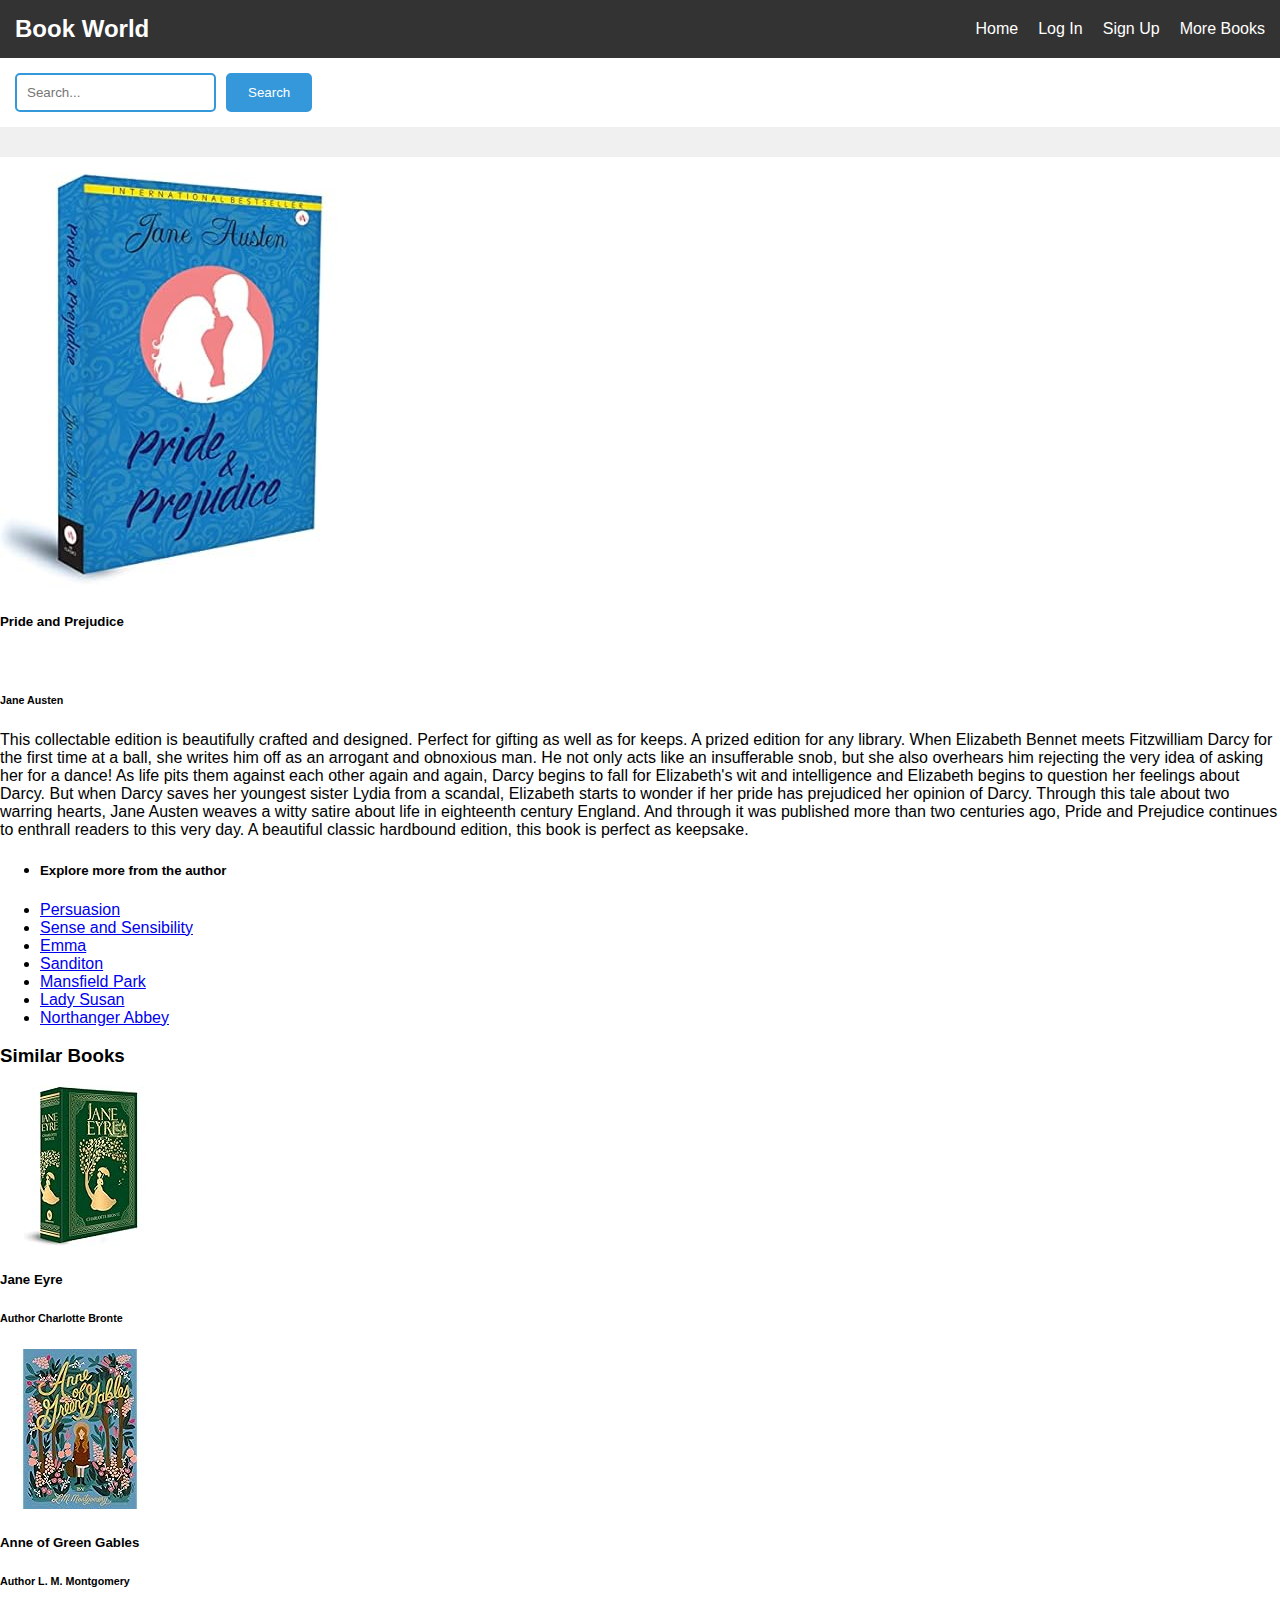
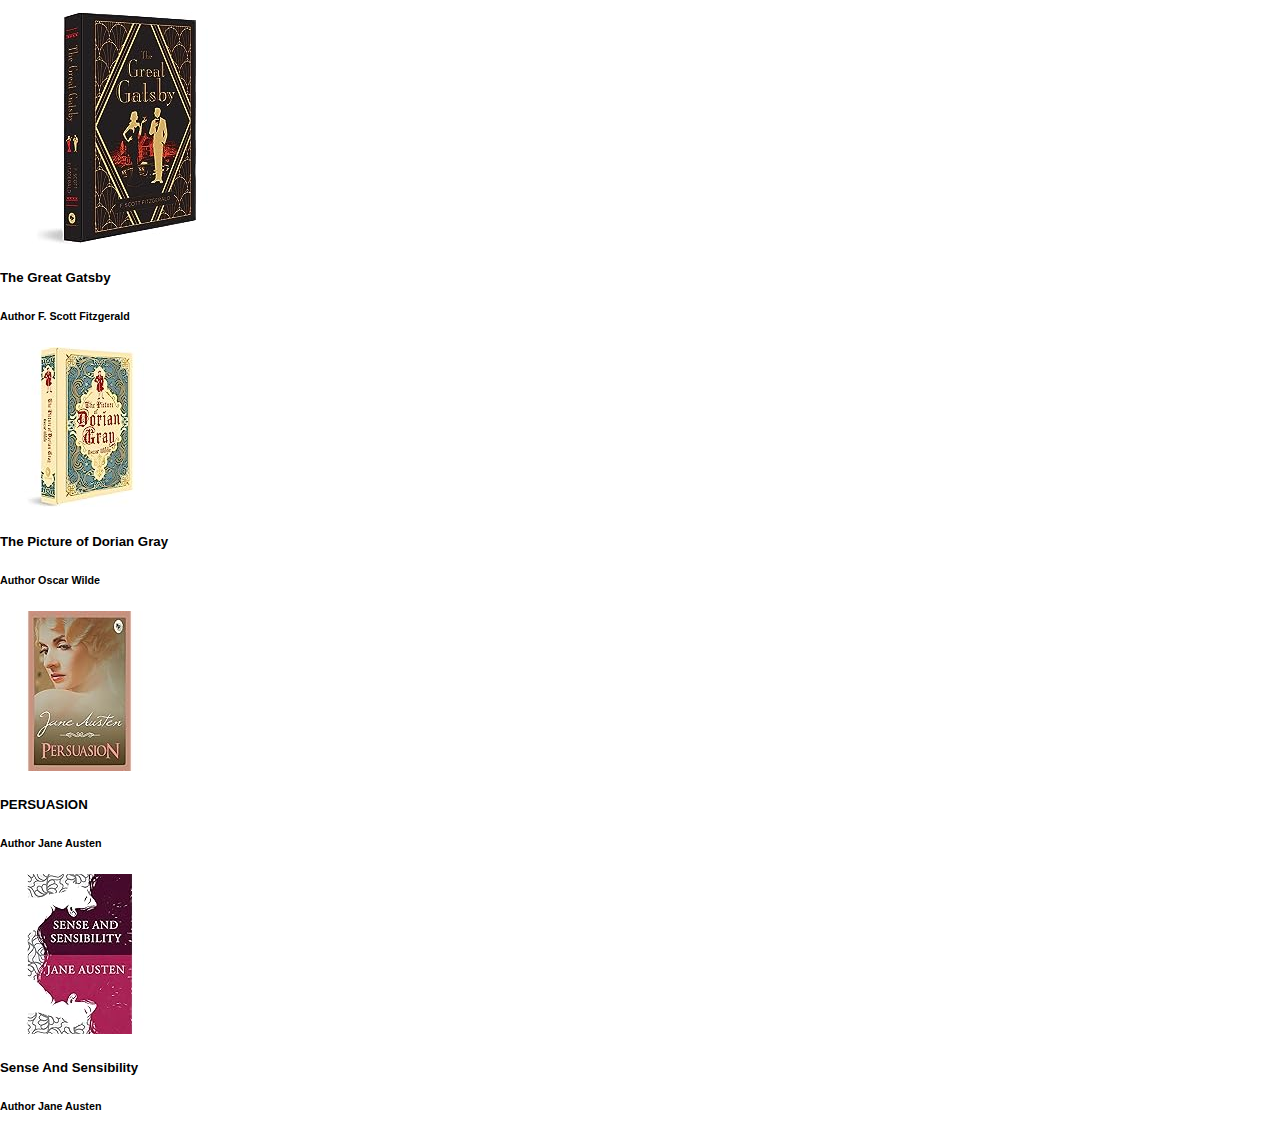
<file: book4/b4.html>
<!DOCTYPE html>
<html lang="en">
<head>
    <meta charset="UTF-8">
    <meta name="viewport" content="width=device-width, initial-scale=1.0">
    <title>Book 4</title>
    <link rel="stylesheet" href="b4.css">
    <link href="https://cdn.jsdelivr.net/npm/bootstrap@5.3.2/dist/css/bootstrap.min.css" rel="stylesheet" integrity="sha384-T3c6CoIi6uLrA9TneNEoa7RxnatzjcDSCmG1MXxSR1GAsXEV/Dwwykc2MPK8M2HN" crossorigin="anonymous">
    <script src="https://cdn.jsdelivr.net/npm/bootstrap@5.3.2/dist/js/bootstrap.bundle.min.js" integrity="sha384-C6RzsynM9kWDrMNeT87bh95OGNyZPhcTNXj1NW7RuBCsyN/o0jlpcV8Qyq46cDfL" crossorigin="anonymous"></script>

</head>
<body>
    <!-- nav -->
    <div class="container-fluid">
    <div class="logo">Book World</div>
    <nav>
      <a href="/Home/index.html">Home</a>
      <a href="/signinpage/sign1.html">Log In</a>
      <a href="/sign up/signup.html">Sign Up</a>
      <a href="/books display/bkd.html">More Books</a>
    </nav>

  </div><div class="search-container " >
    <input type="text" class="search-bar" placeholder="Search...">
    <button class="search-button">Search</button>
  </div>
</div>
<u></u>



<div class="container-fluid" style="background-color: #f0f0f0;"></div>
<div class="row">
    <div class="col col-sm-12 col-md-3 col-lg-3 col-xl-3" >
        <img src="../images/41xFahed9RL._SX342_SY445_.jpg" alt=""></div>
    <div class="col col-sm-12 col-md-6 col-lg-6 col-xl-6">
       <h5>Pride and Prejudice</h5><br>
       <h6>Jane Austen </h6><u></u>
       <p>This collectable edition is beautifully crafted and designed. Perfect for gifting as well as for keeps. A prized edition for any library. When Elizabeth Bennet meets Fitzwilliam Darcy for the first time at a ball, she writes him off as an arrogant and obnoxious man. He not only acts like an insufferable snob, but she also overhears him rejecting the very idea of asking her for a dance! As life pits them against each other again and again, Darcy begins to fall for Elizabeth's wit and intelligence and Elizabeth begins to question her feelings about Darcy. But when Darcy saves her youngest sister Lydia from a scandal, Elizabeth starts to wonder if her pride has prejudiced her opinion of Darcy. Through this tale about two warring hearts, Jane Austen weaves a witty satire about life in eighteenth century England. And through it was published more than two centuries ago, Pride and Prejudice continues to enthrall readers to this very day. A beautiful classic hardbound edition, this book is perfect as keepsake.</p>
    <u></u>
    

  </div>
  <div class="col col-sm-12 col-md-3 col-lg-3 col-xl-3">

    <div class="card" style="width: 18rem;">
      <ul class="list-group list-group-flush"> 
        <li class="list-group-item"><h5>Explore more from the author</h5></li>

        <li class="list-group-item"><a href="#">Persuasion</a></li>
          <li class="list-group-item"><a href="#">Sense and Sensibility </a></li>

        <li class="list-group-item"><a href="#">Emma</a></li>
        <li class="list-group-item"><a href="#">Sanditon</a> </li>
         <li class="list-group-item"><a href="#">Mansfield Park</a></li>
        <li class="list-group-item"><a href="#">Lady Susan</a>
          </li>
          <li class="list-group-item"><a href="#">Northanger Abbey <br> </a> </li>
          </ul>
        </div>
        </div>
        </div>
        <u></u>
        
        
        


        <div class="container">
          <h3>Similar Books</h3>
          <div class="card-group">
            <div class="card" style="max-width: 240px; max-height: 400px;">
              <img src="../images/71KZmyMiJGL._AC_UL160_SR160,160_.jpg" class="card-img-top" alt="...">
              <div class="card-body">
                <h5 class="card-title">Jane Eyre</h5>
                <h6>Author Charlotte Bronte</h6>
              </div>
            </div>
        
            <div class="card" style="max-width: 240px; max-height: 400px;">
              <img src="../images/81NDwdjGwSL._AC_UL160_SR160,160_.jpg" class="card-img-top" alt="...">
              <div class="card-body">
                <h5 class="card-title">Anne of Green Gables</h5>
               <h6>Author  L. M. Montgomery</h6>
              </div>
            </div>
        
            <div class="card" style="max-width: 240px; max-height: 400px;">
              <img src="../images/81ShirsP9zL._AC_UL232_SR232,232_.jpg" class="card-img-top" alt="...">
              <div class="card-body">
                <h5 class="card-title">The Great Gatsby</h5>
               <h6>Author F. Scott Fitzgerald </h6>
              </div>
            </div>
        
            <div class="card" style="max-width: 240px; max-height: 400px;">
              <img src="../images/dor.jpg" class="card-img-top" alt="...">
              <div class="card-body">
                <h5 class="card-title">The Picture of Dorian Gray  </h5>
                <h6> Author Oscar Wilde </h6>
              </div>
            </div>
  
  
            <div class="card" style="max-width: 240px; max-height: 400px;">
              <img src="../images/persuasion_.jpg" class="card-img-top" alt="...">
              <div class="card-body">
                <h5 class="card-title">PERSUASION
                  </h5>
                <h6>Author  Jane Austen
                </h6>
              </div>
            </div>
        

            
            <div class="card" style="max-width: 240px; max-height: 400px;">
              <img src="../images/sense_.jpg" class="card-img-top" alt="...">
              <div class="card-body">
                <h5 class="card-title">Sense And Sensibility </h5>
                <h6>Author  Jane Austen
                </h6>
              </div>
            </div>
  
  
        
  
  
  
        























    
</body>
</html>
</file>
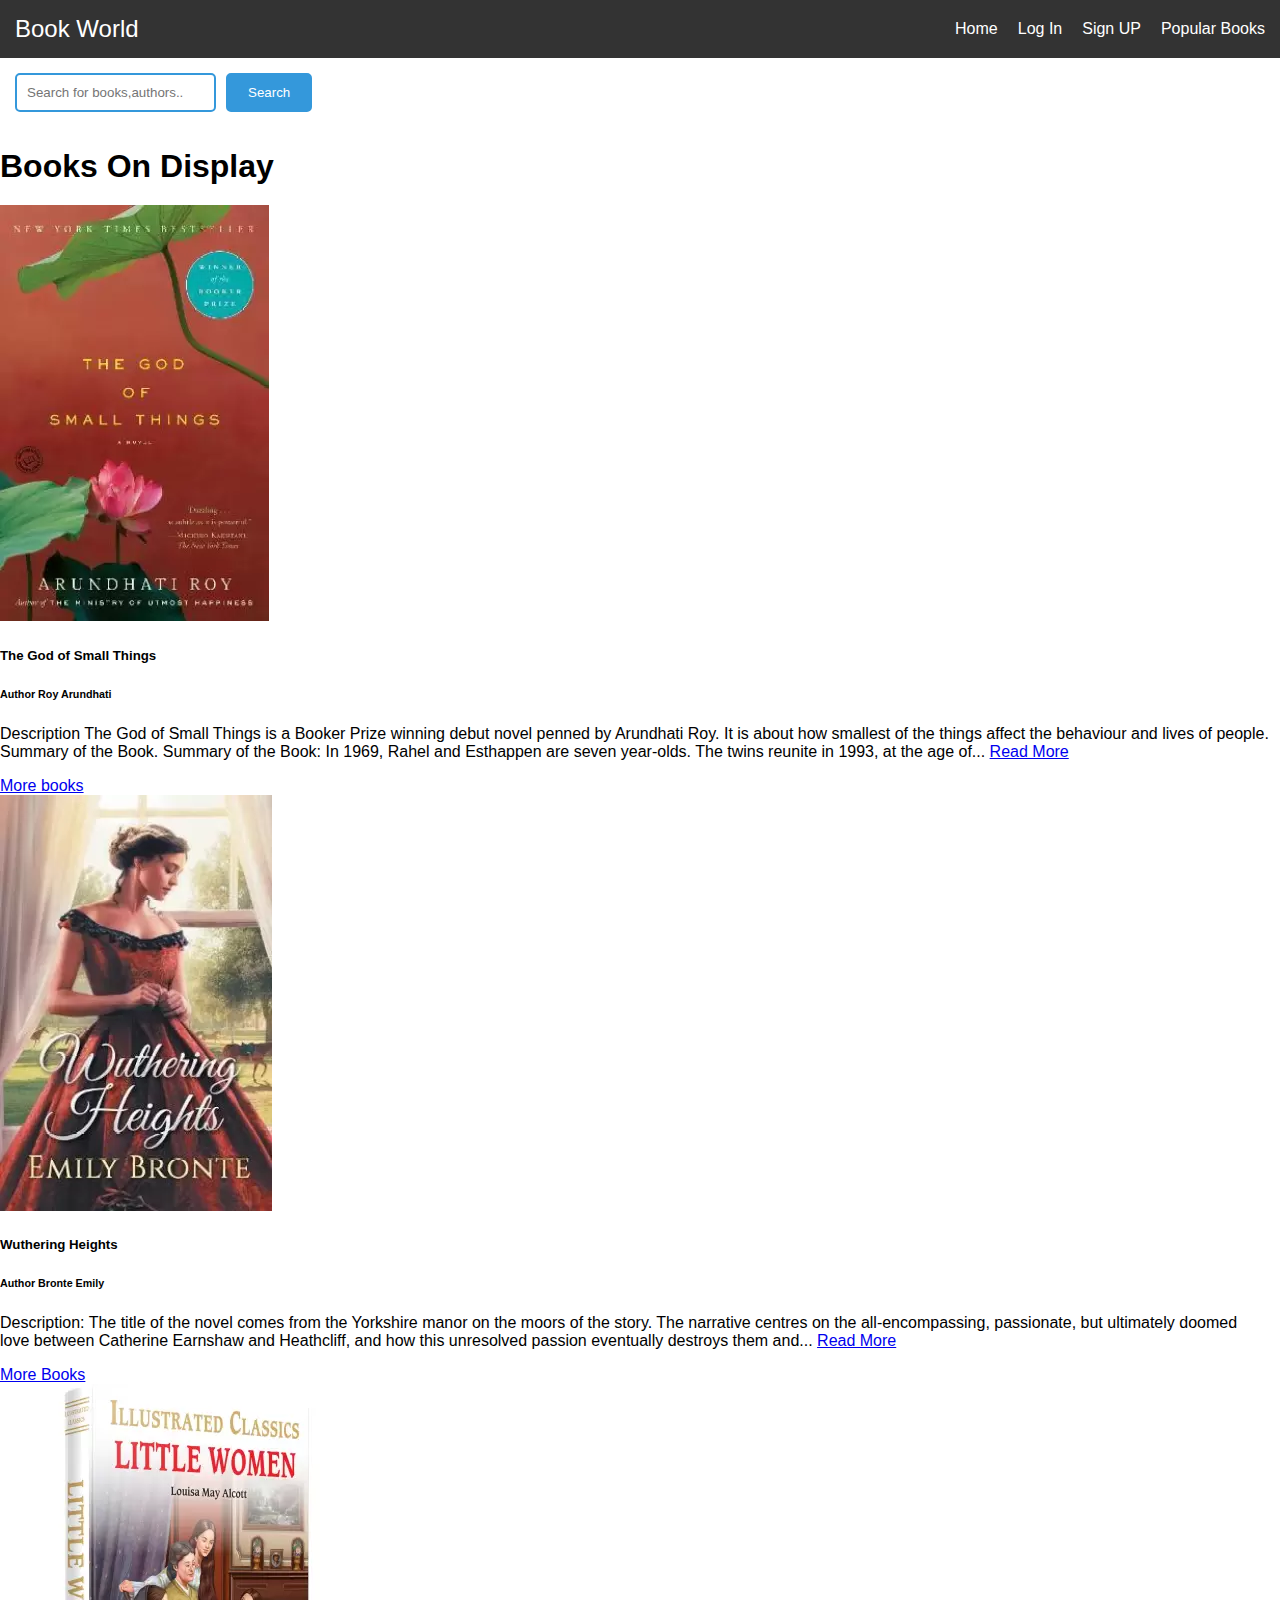
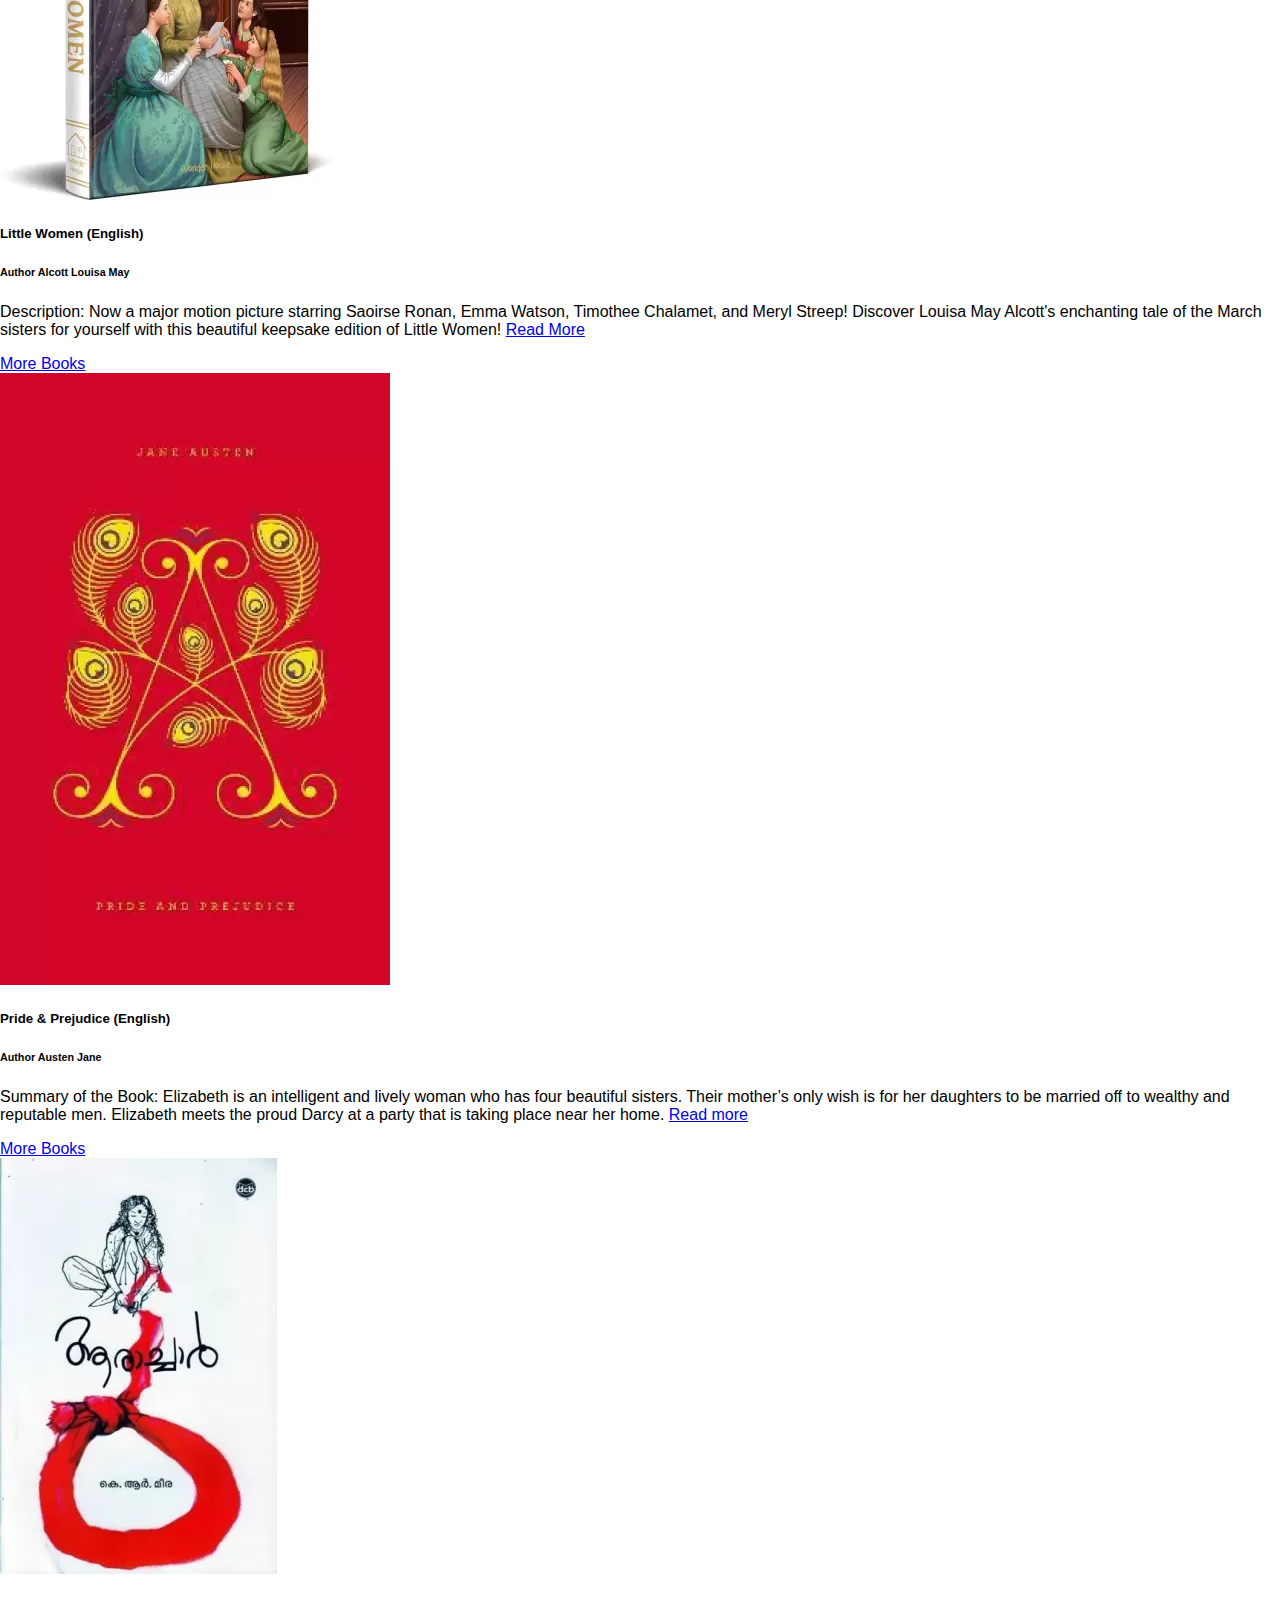
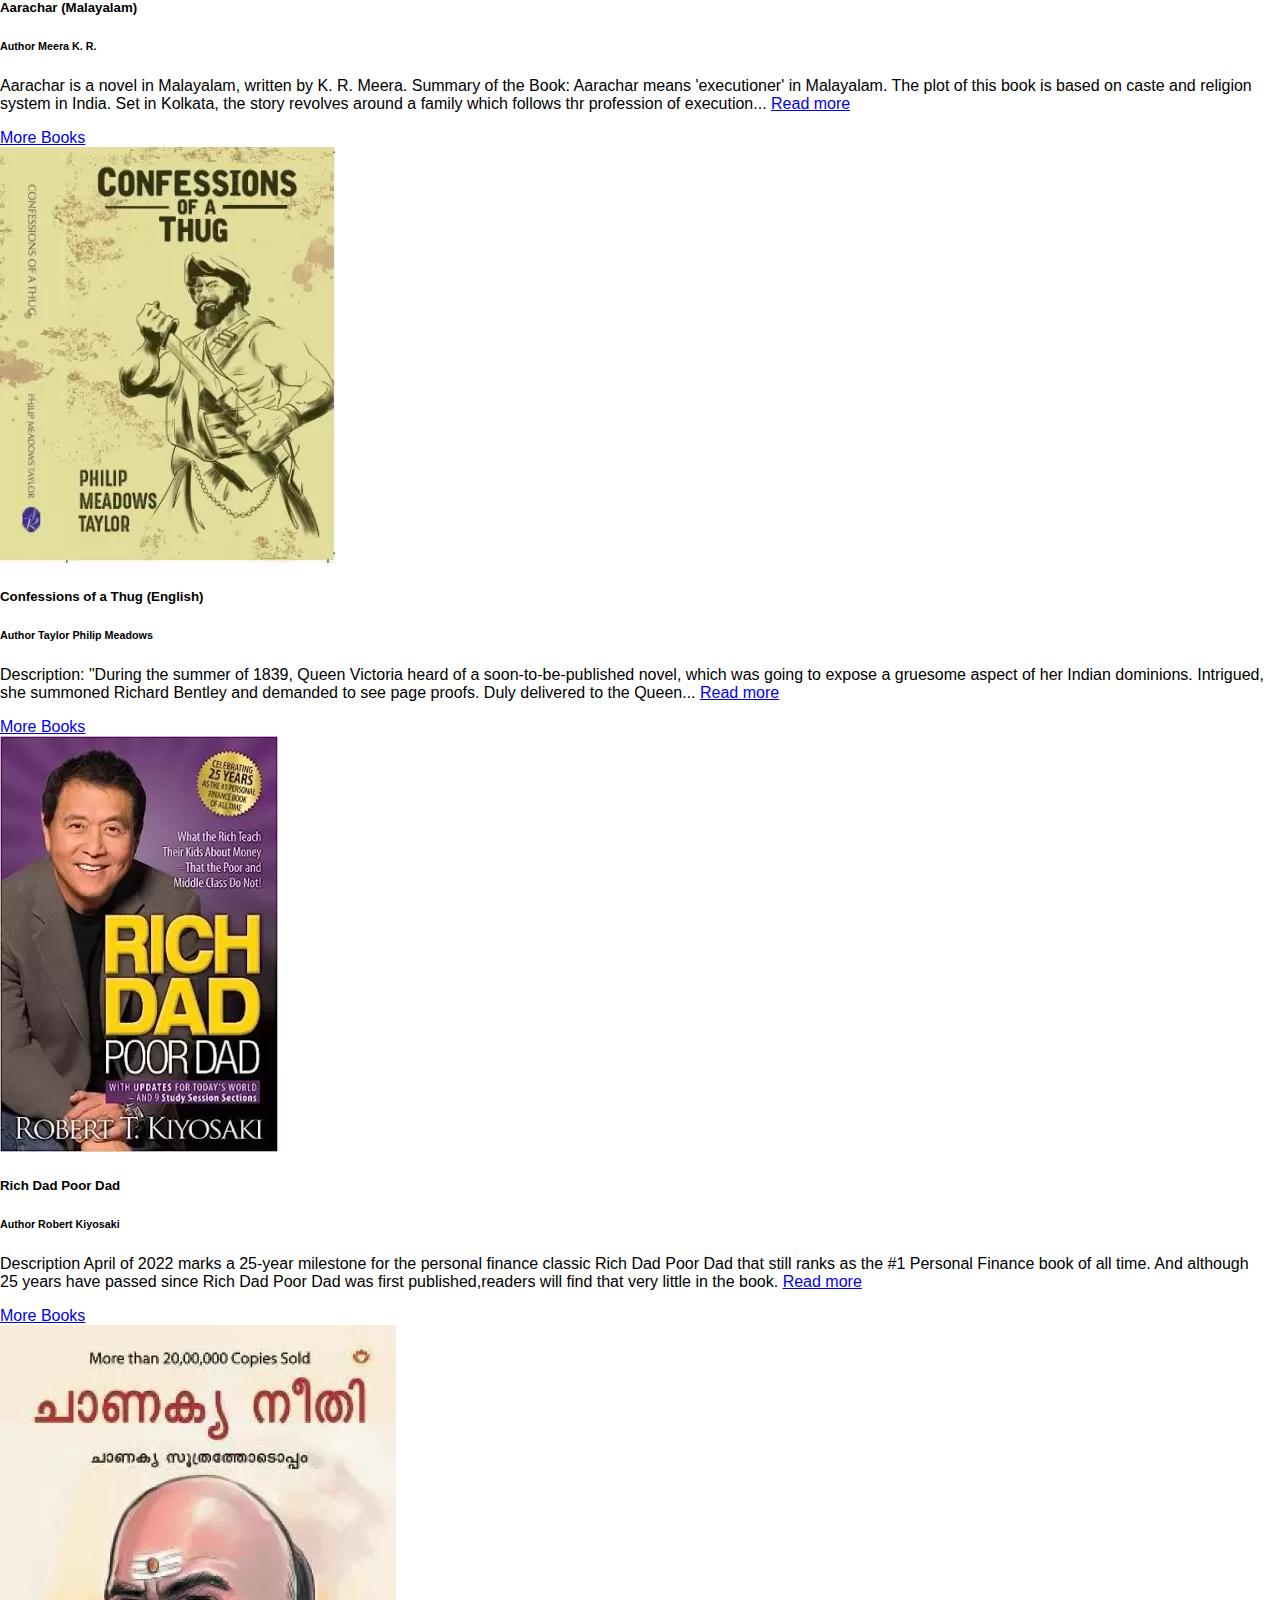
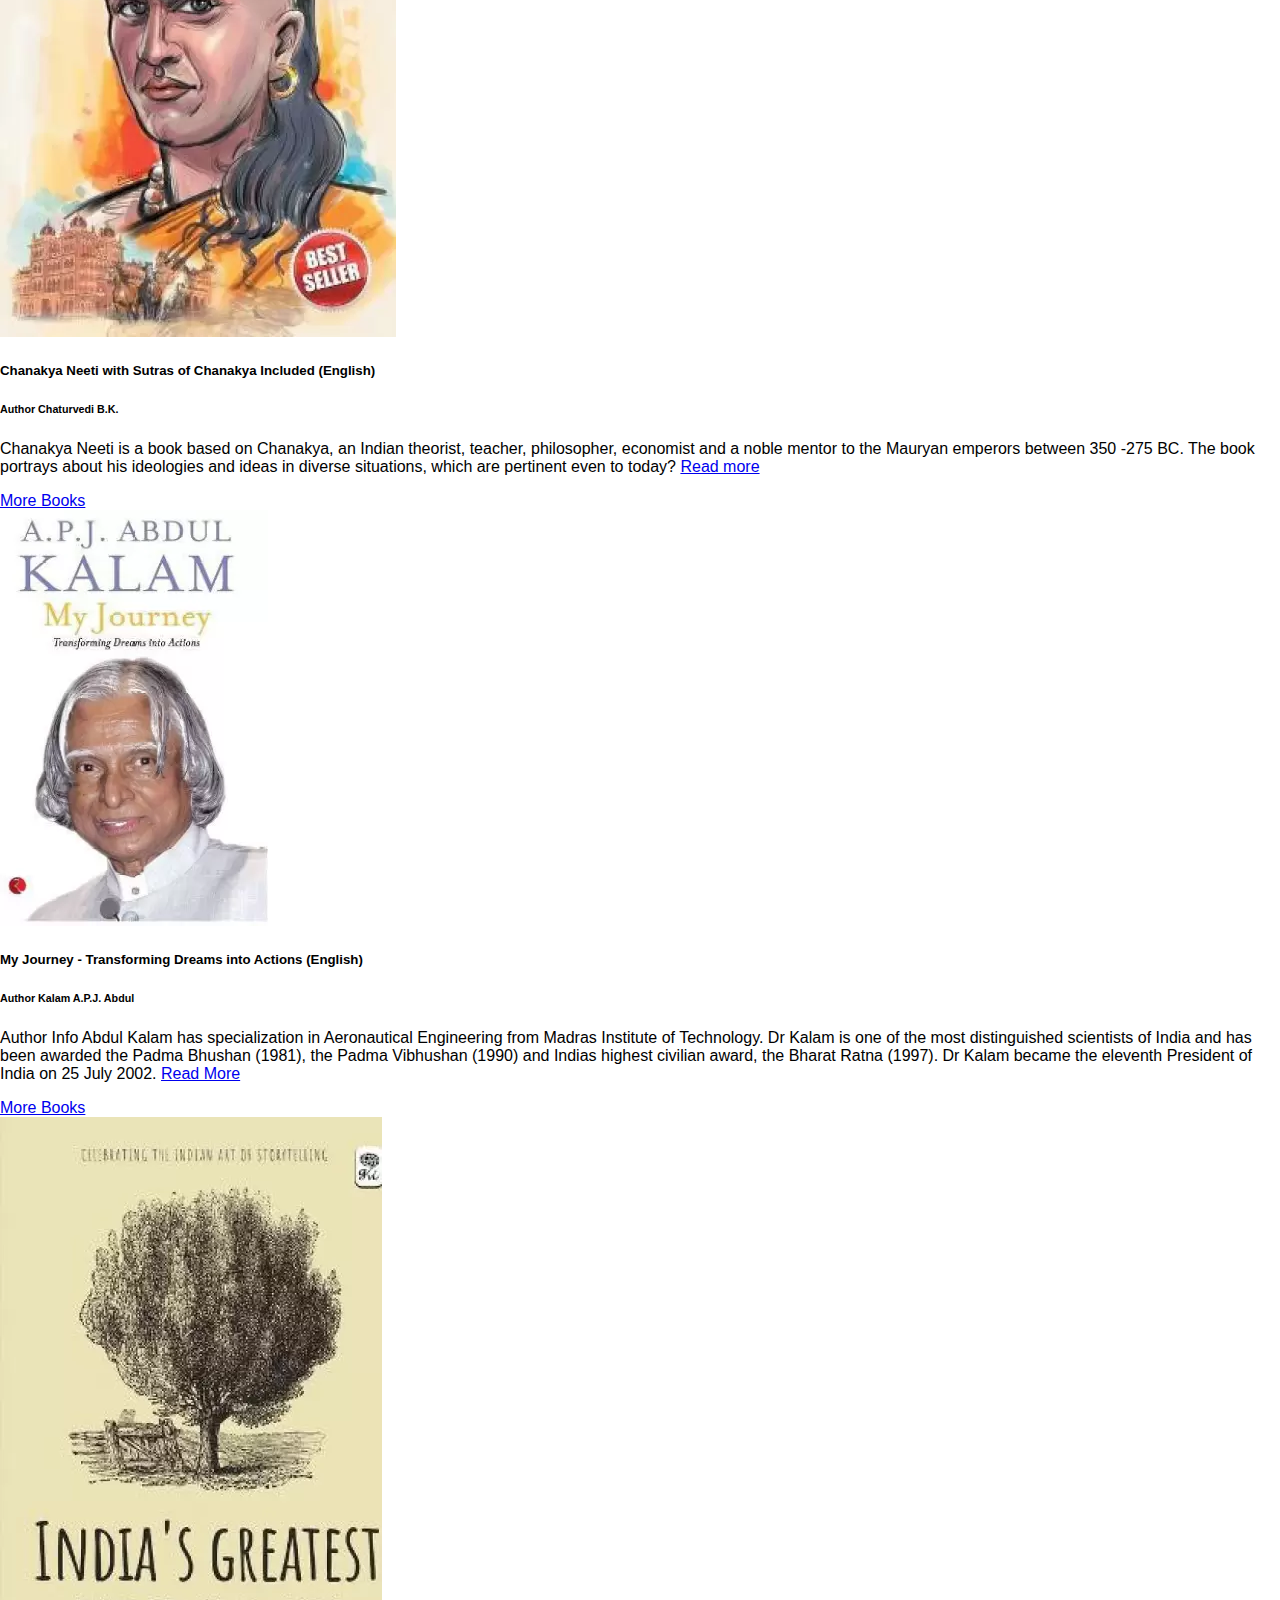
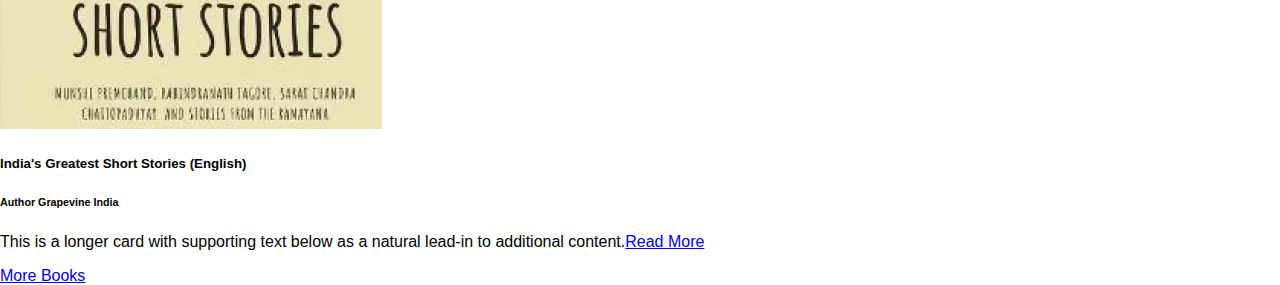
<file: books display/bkd.html>
<!DOCTYPE html>
<html lang="en">
<head>
    <meta charset="UTF-8">
    <meta name="viewport" content="width=device-width, initial-scale=1.0">
    <title>Document</title>
    <link rel="stylesheet" href="bkd.css"><link href="https://cdn.jsdelivr.net/npm/bootstrap@5.3.2/dist/css/bootstrap.min.css" rel="stylesheet" integrity="sha384-T3c6CoIi6uLrA9TneNEoa7RxnatzjcDSCmG1MXxSR1GAsXEV/Dwwykc2MPK8M2HN" crossorigin="anonymous">
    <script src="https://cdn.jsdelivr.net/npm/bootstrap@5.3.2/dist/js/bootstrap.bundle.min.js" integrity="sha384-C6RzsynM9kWDrMNeT87bh95OGNyZPhcTNXj1NW7RuBCsyN/o0jlpcV8Qyq46cDfL" crossorigin="anonymous"></script>

</head>
<body>
    
    <div class="container-fluid">
        <div class="logo">Book World</div>
        <nav>
          <a href="/Home/index.html">Home</a>
          <a href="/signinpage/sign1.html">Log In</a>
          <a href="/sign up/signup.html">Sign UP</a>
          <a href="#">Popular Books</a>
        </nav>
      </div>
      <!-- search bar -->
      
  <div class="search-container " >
    <input type="text" class="search-bar" placeholder="Search for books,authors..">
    <button class="search-button">Search</button>
  </div>
</div>

<!-- books on display using card -->

<div class="container">
  <h1 class="main-heading">Books On Display</h1>
  <br><br>
</div>
<div class="row row-cols-1 row-cols-md-4 g-10">
  
  <div class="col">
    <div class="card w-75 h-100">
      <img src="/images/the-god-of-small-things-original-imagg7cresjaxy7z.webp" class="card-img-top" alt="...">
      <div class="card-body">
        <h5 class="card-title">The God of Small Things</h5> 
        <h6 class="card-subtitle mb-2 text-body-secondary">Author
          Roy Arundhati</h6>
        <p class="card-text"> Description
          The God of Small Things is a Booker Prize winning debut novel penned by Arundhati Roy. It is about how smallest of the things affect the behaviour and lives of people.
           Summary of the Book. Summary of the Book: In 1969, Rahel and Esthappen are seven year-olds. The twins reunite in 1993, at the age of... 
          <a href="/Book1/b1.html" class="card-link">Read More</a></p>
          <a href="#" class="btn btn-primary">More books</a><br>
        </div>
    </div>
  </div>


  <div class="col">
    <div class="card w-75 h-100 ">
      <img src="/images/wuthering-heights-original-imafh62xecfdz8pt.webp" class="card-img-top" alt="...">
      <div class="card-body">
        <h5 class="card-title">Wuthering Heights</h5>
         <h6 class="card-subtitle mb-2 text-body-secondary">Author Bronte Emily</h6>
        <p class="card-text">Description:
          The title of the novel comes from the Yorkshire manor on the moors of the story. The narrative centres on the all-encompassing, passionate, but ultimately doomed love between Catherine Earnshaw and Heathcliff, and how this unresolved passion eventually destroys them and...
          <a href="/book2/b2.html" class="card-link">Read More</a></p>
          <a href="#" class="btn btn-primary">More Books</a>  
       </div>
    </div>
  </div>



  <div class="col">
    <div class="card w-75 h-100">
      <img src="/images/little-women-for-kids-llustrated-abridged-children-classic-original-imag6apsumyy6xxu.webp" class="card-img-top" alt="...">
      <div class="card-body">
        <h5 class="card-title">Little Women  (English)</h5>
        <h6 class="card-subtitle mb-2 text-body-secondary">Author
          Alcott Louisa May</h6>

        <p class="card-text">Description:
          Now a major motion picture starring Saoirse Ronan, Emma Watson, Timothee Chalamet, and Meryl Streep! Discover Louisa May Alcott's enchanting tale of the March sisters for yourself with this beautiful keepsake edition of Little Women!
          <a href="/book3/b3.html" class="card-link">Read More</a></p>
          <a href="#" class="btn btn-primary">More Books</a> 
      </div>
    </div>
  </div>


  <div class="col">
    <div class="card w-75 h-100">
      <img src="/images/pride-prejudice-original-imaggecybaez3gvc.webp" class="card-img-top" alt="...">
      <div class="card-body">
        <h5 class="card-title">Pride & Prejudice  (English)</h5>
        <h6 class="card-subtitle mb-2 text-body-secondary">Author
          Austen Jane</h6>
        <p class="card-text">Summary of the Book:

          Elizabeth is an intelligent and lively woman who has four beautiful sisters. Their mother’s only wish is for her daughters to be married off to wealthy and reputable men. Elizabeth meets the proud Darcy at a party that is taking place near her home.
          <a href="/book4/b4.html" class="">Read more</a></p>
        <a href="#" class="btn btn-primary">More Books</a>  
      </div>
    </div>
  </div>
  

  <div class="col">
    <div class="card w-75 h-100">
      <img src="/images/aarachar-original-imafxu2hxrakrtrg.webp" class="card-img-top" alt="...">
      <div class="card-body">
        <h5 class="card-title">Aarachar  (Malayalam)</h5>
        <h6 class="card-subtitle mb-2 text-body-secondary">Author  Meera K. R.</h6>

        <p class="card-text"> Aarachar is a novel in Malayalam, written by K. R. Meera.
Summary of the Book: Aarachar means 'executioner' in Malayalam. The plot of this book is based on caste and religion system in India. Set in Kolkata, the story revolves around a family which follows thr profession of execution...
        <a href="/Book 5/b5.html" class="">Read more</a></p>
        <a href="#" class="btn btn-primary">More Books</a>
        </div>
    </div>
  </div>

  
  <div class="col">
    <div class="card w-75 h-100">
      <img src="/images/confessions-of-a-thug-original-imafwwgwghbdpckk.webp" class="card-img-top" alt="...">
      <div class="card-body">
        <h5 class="card-title"> Confessions of a Thug (English)</h5>
        <h6 class="card-subtitle mb-2 text-body-secondary">Author
          Taylor Philip Meadows</h6>
        <p class="card-text">Description:
          "During the summer of 1839, Queen Victoria heard of a soon-to-be-published novel, which was going to expose a gruesome aspect of her Indian dominions. Intrigued, she summoned Richard Bentley and demanded to see page proofs. Duly delivered to the Queen...
          <a href="#" class="">Read more</a></p>
          <a href="#" class="btn btn-primary">More Books</a> 
      </div>
    </div>
  </div>
  

  <div class="col">
    <div class="card w-75 h-100">
      <img src="/images/rich-dad-poor-dad-original-imagqjgv7v4y89ek.webp" class="card-img-top" alt="...">
      <div class="card-body">
        <h5 class="card-title">Rich Dad Poor Dad</h5>
        <h6 class="card-subtitle mb-2 text-body-secondary">Author
          Robert Kiyosaki</h6>
        <p class="card-text"> Description
          April of 2022 marks a 25-year milestone for the personal finance classic Rich Dad Poor Dad that still ranks as the #1 Personal Finance book of all time. And although 25 years have passed since Rich Dad Poor Dad was first published,readers will find that very little in the book.
          <a href="#" class="">Read more</a></p>
          <a href="#" class="btn btn-primary">More Books</a>   
      </div>
    </div>
  </div>

  
  <div class="col">
    <div class="card w-75 h-100">
      <img src="/images/chanakya-neeti-original-imag6cu9tthzmcfx.webp" class="card-img-top" alt="...">
      <div class="card-body">
        <h5 class="card-title">Chanakya Neeti with Sutras of Chanakya Included  (English)</h5>
         <h6 class="card-subtitle mb-2 text-body-secondary">Author
          Chaturvedi B.K.</h6>
        <p class="card-text">Chanakya Neeti is a book based on Chanakya, an Indian theorist, teacher, philosopher, economist and a noble mentor to the Mauryan emperors between 350 -275 BC. The book portrays about his ideologies and ideas in diverse situations, which are pertinent even to today?
          <a href="#" class="">Read more</a>   </p>
        
        <a href="#" class="btn btn-primary">More Books</a> 
        </div>
    </div>
  </div>

  
  
  <div class="col">
    <div class="card w-75 h-100">
      <img src="/images/my-journey-original-imagduuehhjd3hgt.webp" class="card-img-top" alt="...">
      <div class="card-body">
        <h5 class="card-title">My Journey - Transforming Dreams into Actions  (English)</h5>
        <h6 class="card-subtitle mb-2 text-body-secondary"><h6 class="card-subtitle mb-2 text-body-secondary">Author
          Kalam A.P.J. Abdul</h6>
        <p class="card-text"> Author Info
          Abdul Kalam has specialization in Aeronautical Engineering from Madras Institute of Technology. Dr Kalam is one of the most distinguished scientists of India and has been awarded the Padma Bhushan (1981), the Padma Vibhushan (1990) and Indias highest civilian award, the Bharat Ratna (1997). Dr Kalam became the eleventh President of India on 25 July 2002.
          <a href="#" class="card-link">Read More</a> </p> 
           <a href="#" class="btn btn-primary">More Books</a>
      </div>
    </div>
  </div> 
  
  
  <div class="col">
    <div class="card w-75 h-100 ">
      <img src="/images/india-s-greatest-short-stories-original-imagbynta9fhmgsh.webp" class="card-img-top" alt="...">
      <div class="card-body">
        <h5 class="card-title">India's Greatest Short Stories (English)</h5>
        <h6 class="card-subtitle mb-2 text-body-secondary">Author
          Grapevine India</h6>
        <p class="card-text">This is a longer card with supporting text below as a natural lead-in to additional content.<a href="#" class="card-link">Read More</a></p>
          <a href="#" class="btn btn-primary">More Books</a>

      </div>
    </div>
  </div>
  
  </div>
  <div></div>
   
    
</body>
</html>
</file>
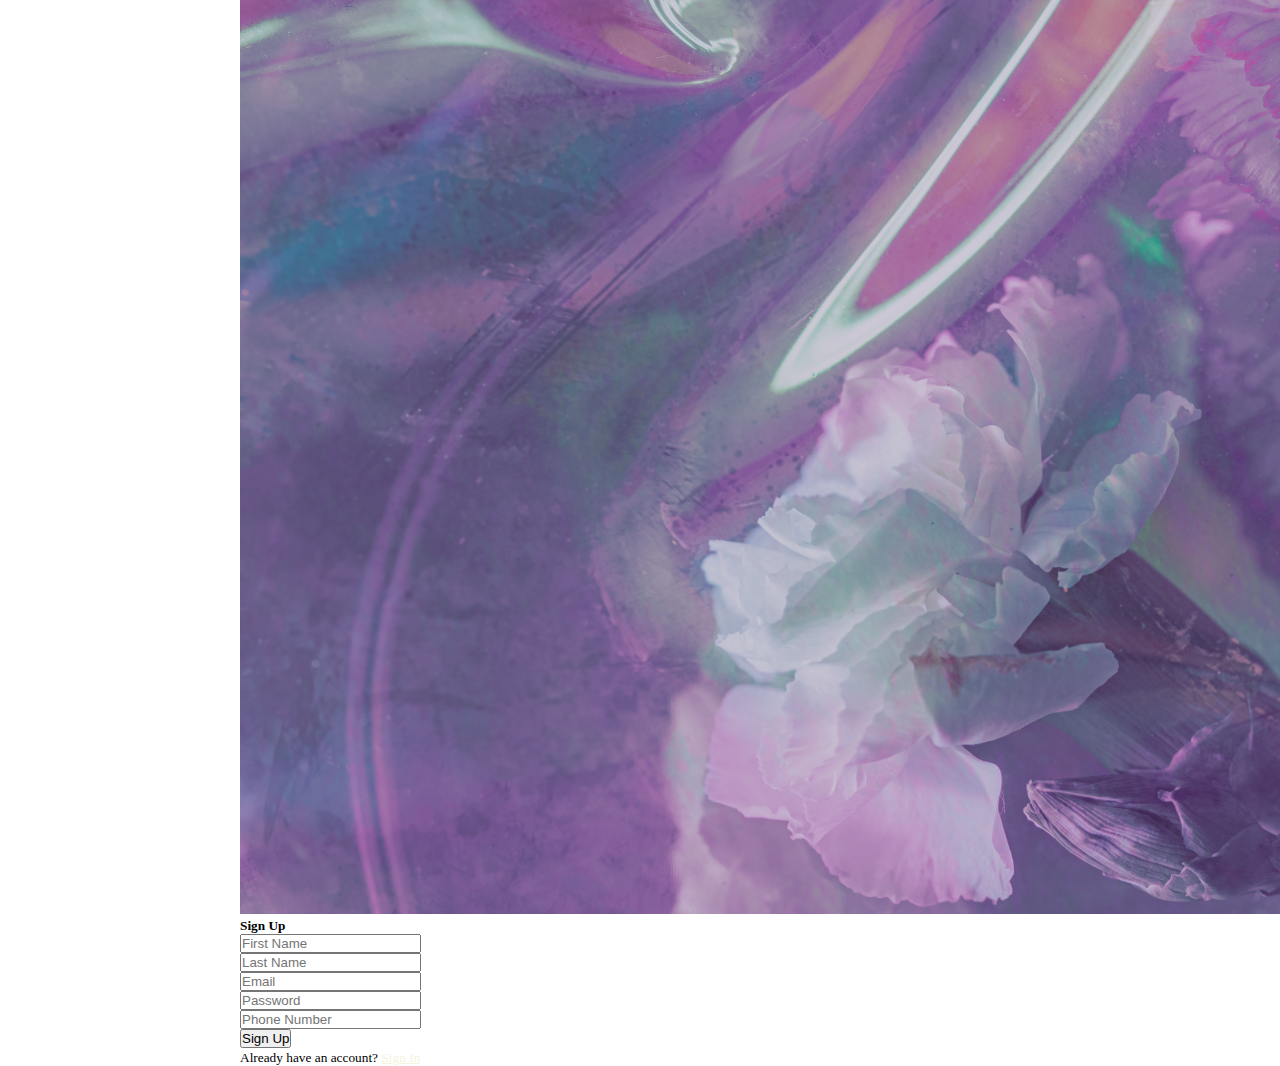
<file: sign up/signup.html>
<!DOCTYPE html>
<html lang="en">
<head>
    <meta charset="UTF-8">
    <meta name="viewport" content="width=device-width, initial-scale=1.0">
    <title>Sign Up</title>
    <link rel="stylesheet" href="signup.css">
    <link href="https://cdn.jsdelivr.net/npm/bootstrap@5.3.2/dist/css/bootstrap.min.css" rel="stylesheet" integrity="sha384-T3c6CoIi6uLrA9TneNEoa7RxnatzjcDSCmG1MXxSR1GAsXEV/Dwwykc2MPK8M2HN" crossorigin="anonymous">
    <script src="https://cdn.jsdelivr.net/npm/bootstrap@5.3.2/dist/js/bootstrap.bundle.min.js" integrity="sha384-C6RzsynM9kWDrMNeT87bh95OGNyZPhcTNXj1NW7RuBCsyN/o0jlpcV8Qyq46cDfL" crossorigin="anonymous"></script>



</head>
<body>


  


      <div class="card text-bg-dark" style="max-width: 800px;">
        <img src="../images/Purple Flower Aesthetic Desktop Wallpaper.png" class="card-img" alt="...">
        <div class="card-img-overlay">
            <h5 class="card-title">Sign Up</h5>
            
            
            <form action="/Home/index.html">
                <div class="mb-3">
                    <input type="text" class="form-control" placeholder="First Name" required>
                 </div> 
    
                 <div class="mb-3"> 
                    <input type="text" class="form-control" placeholder="Last Name" required >
                </div>
    
                <div class="mb-3">
                    <input type="email" class="form-control" placeholder="Email" required id="em">
                    <div id="err2"></div>
                </div>
    
                <div class="mb-3">
                    <input type="password" class="form-control" placeholder="Password" required id="pwd">
                     <div id="passwordStrength"></div>
                </div>
                
                <div class="mb-3">
                    <input type="tel" class="form-control" placeholder="Phone Number" required id="phone">
                    <div id="err3"></div>
                </div> 
    
                <button type="submit" class="btn btn-primary">Sign Up</button>

            </form>
    
            <p class="mt-3"><small>Already have an account? <a href="#">Sign In</a></small></p>
            
        </div>
    </div>





    <script src="/validation.js"></script>
    
</body>
</html>
</file>
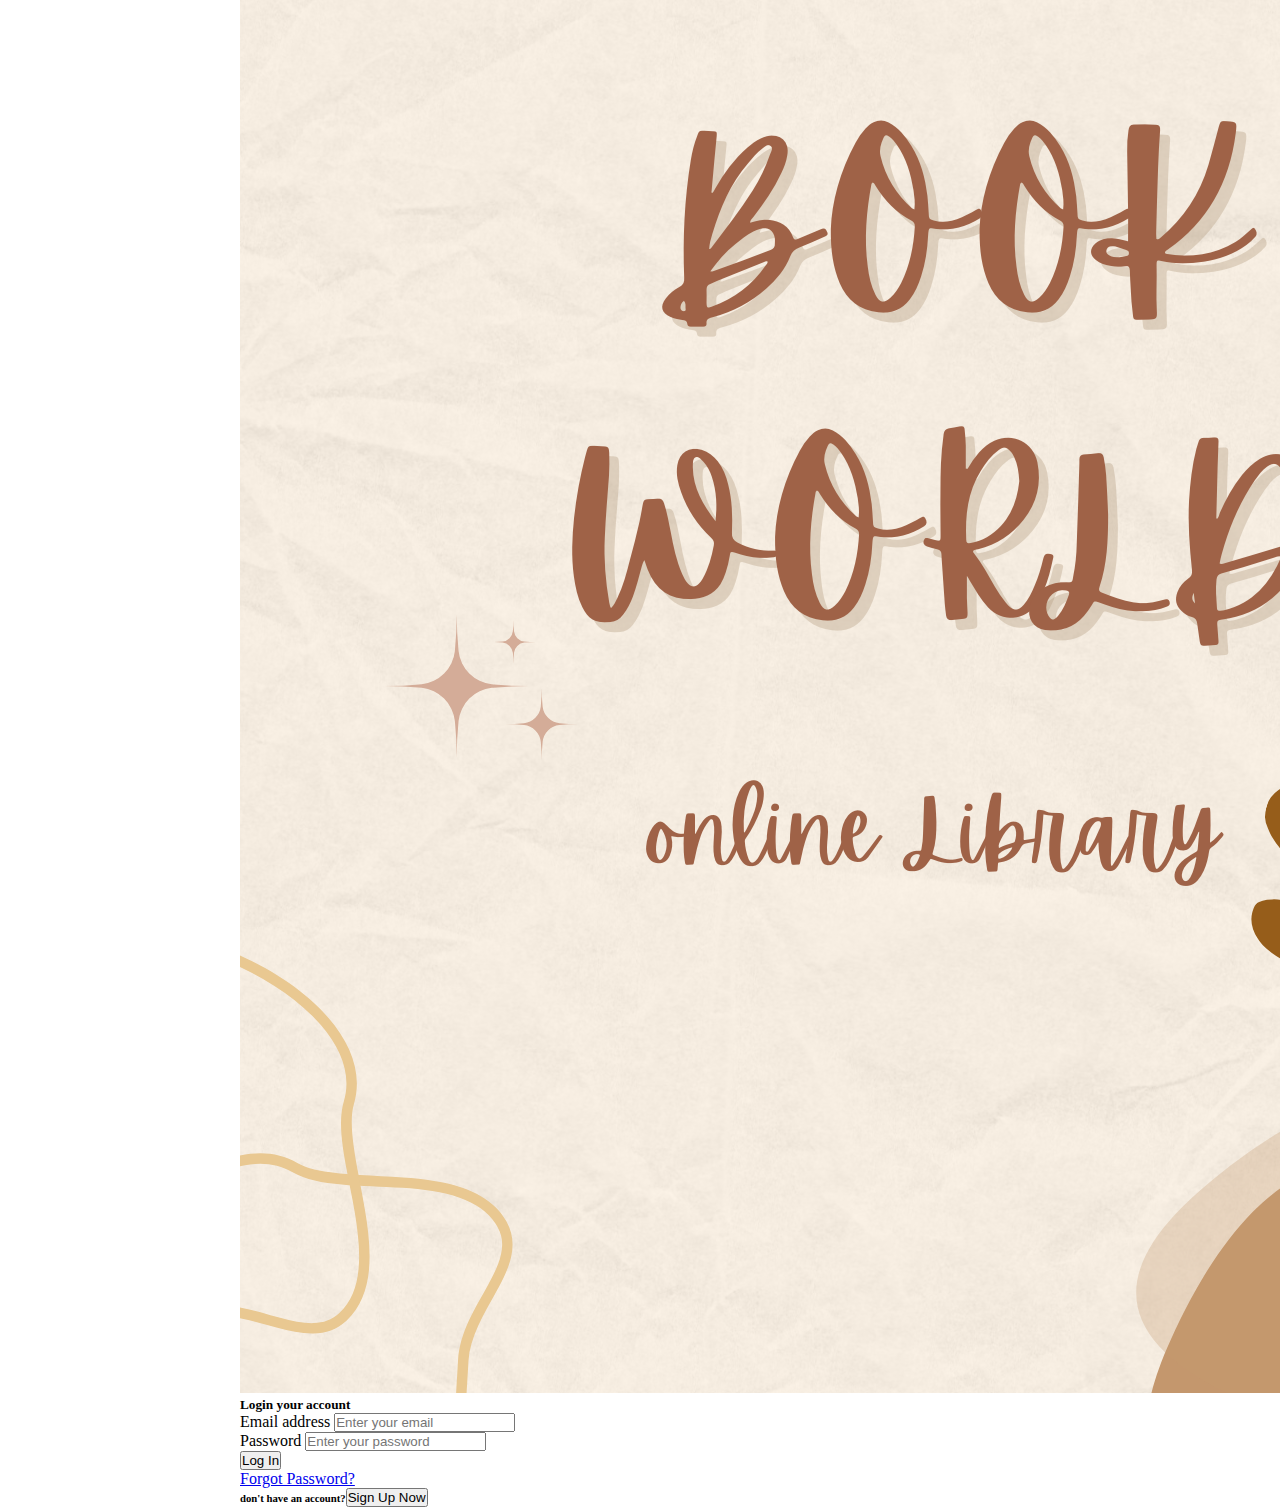
<file: signinpage/sign1.html>
<!DOCTYPE html>
<html lang="en">
<head>
    <meta charset="UTF-8">
    <meta name="viewport" content="width=, initial-scale=1.0">
    <title>Signin/Login</title>
    <link rel="stylesheet" href="sign1.css">

    <link href="https://cdn.jsdelivr.net/npm/bootstrap@5.3.2/dist/css/bootstrap.min.css" rel="stylesheet" integrity="sha384-T3c6CoIi6uLrA9TneNEoa7RxnatzjcDSCmG1MXxSR1GAsXEV/Dwwykc2MPK8M2HN" crossorigin="anonymous">
   <script src="https://cdn.jsdelivr.net/npm/bootstrap@5.3.2/dist/js/bootstrap.bundle.min.js" integrity="sha384-C6RzsynM9kWDrMNeT87bh95OGNyZPhcTNXj1NW7RuBCsyN/o0jlpcV8Qyq46cDfL" crossorigin="anonymous"></script>

  </head>
    <body>
  
  
  


  <div class="card mb-3" style="max-width: 800px;">
    <div class="row g-0">
      <div class="col-md-4">
        <img src="../images/Brown Aesthetic Minimalist Note Book Cover Page A4 Document.png" class="img-fluid rounded-start" alt="...">
      </div>
      <div class="col-md-8">
        <div class="card-body">
          <h5 class="card-title">Login your account</h5>
          
          <!-- Login Form -->
          <form action="/Home/index.html">
            <!-- Email Input -->
            <div class="mb-3">
              <label for="email" class="form-label">Email address</label>
              <input type="email" class="form-control" id="email" placeholder="Enter your email">
              <span id="err2"></span> 
            </div>
            
            <!-- Password Input -->
            <div class="mb-3">
              <label for="password" class="form-label">Password</label>
              <input type="password" class="form-control" id="password" placeholder="Enter your password">
              <div id="passwordStrengthDiv"></div>
            </div>
            
            
            <!-- Sign In Button -->
            <!-- Sign In Button with Link -->
            <button onclick="return validate()">Log In</button> <br>


            <!-- Forgot Password -->
            <a href="#">Forgot Password?</a> <br>
            
            <!-- Sign Up Button -->
            <h6>don't have an account?<button type="button" class="btn btn-link">Sign Up Now</button> </h6>
            <!-- <button type="button" class="btn btn-link">Sign Up</button> -->
          </form>
          
      
          
        </div>
      </div>
    </div>
  </div>
  





  <script src="/validation2.js"></script>








</body>
</html>
</file>
<file: Home/style.css>
body {
    font-family: Arial, sans-serif;
    margin: 0;
    padding: 0;
    box-sizing: border-box;
 }
 
 
 .header-container {
    display: flex;
    justify-content:space-between ;
    align-items: center;
    background-color: #333;
    padding: 15px;
    color: #fff;
    height: 50px;
 }
 .logo {
    font-size: 24px;
 }
 
 
    .login {
       float: right;
       color: white;
       margin-top: 3.5px;
       padding: 5px;
    
    } 
    nav.navbar ul {
        list-style-type: none;
        padding: 0;
    }
  
    nav.navbar ul li {
        display: inline-block;
        margin-right: 15px;
    }
  
    /* Additional custom styles */
    nav.navbar {
        background-color: #eee;
        color: #fff;
        padding: 10px 0;
    }


    .search-bar {
        margin-left: 1cm;
     }
     
     .search-bar input {
        margin-right: 5px;
     }
     nav.navbar a {
        color:#333; 
        margin-right:1cm;
        text-decoration: none; 
        padding: 3px; 
        transition: color 0.3s; 
     }

     header a{
      color: white;
      padding: 1px;
     }


     
  .wallpaper-container {
    display: flex;
    align-items: center;
    justify-content: center;
    text-align: center;
    padding: 20px; 
  }

  .wallpaper-container img {
    max-width: 100%; 
    height: auto;
  }

  .quote-container {
    padding: 25px; 
    text-align: left;
  }

  .quote-container blockquote {
   margin-left: 10px;
   font-family:Cambria, Cochin, Georgia, Times, 'Times New Roman', serif;
    font-size: 45px;
    margin: 0; 
  }


.genres-section {
   display: flex;
   flex-wrap: wrap;
   justify-content: center;
   text-align: center;
 }
 
 .genres-section h2 {
   width: 100%;
   margin-bottom: 20px;
 }
 
 .genres-section > div {
   flex: 0 0 200px;
   margin: 10px;
 }
 
 
 .genre-card img {
   width: 100%;
   height: auto;
   border-radius: 5px;
 }

 
 footer {
   background-color: #333;
   color: #fff;
   text-align: center;
   padding: 20px 0;
 }
 
 .footer-content {
   max-width: 1200px;
   margin: 0 auto;
 }
 
 .footer-content p {
   font-size: 14px;
 }


 
 .button {
   display: inline-block;
   padding: 10px 20px;
   text-align: center;
   text-decoration: none;
   background-color: #4CAF50; /* Green, change this to your preferred color */
   color: white;
   border: none;
   border-radius: 5px;
   cursor: pointer;
 }
</file>
<file: Book 5/b5.css>
body {
    margin: 0;
    font-family: 'Arial', sans-serif;
  }
  
  .container-fluid {
    display: flex;
    justify-content: space-between;
    align-items: center;
    padding: 15px;
    background-color: #333;
    color: #fff;
  }
  
  .logo {
    font-size: 24px;
    font-weight: bold;
  }
  
  nav {
    display: flex;
  }
  
  nav a {
    text-decoration: none;
    color: #fff;
    margin-left: 20px;
  }
  header a {
    color: white;
  }
  
  .search-container {
    display: flex;
    background-color: #fff; 
    padding: 15px; 
  }
  
  .search-bar {
    padding: 10px;
    border: 2px solid #3498db; 
    border-radius: 5px;
    margin-right: 10px;
  }
  
  .search-button {
    padding: 10px 20px;
    background-color: #3498db; 
    border: 2px solid #3498db; 
    color: #fff;
    cursor: pointer;
    border-radius: 5px;
  }
</file>
<file: Book1/b1.css>
body {
    margin: 0;
    font-family: 'Arial', sans-serif;
  }
  
  .container-fluid {
    display: flex;
    justify-content: space-between;
    align-items: center;
    padding: 15px;
    background-color: #333;
    color: #fff;
  }
  
  .logo {
    font-size: 24px;
    font-weight: bold;
  }
  
  nav {
    display: flex;
  }
  
  nav a {
    text-decoration: none;
    color: #fff;
    margin-left: 20px;
  }
  
  
  .search-container {
    display: flex;
    background-color: #fff; 
    padding: 15px; 
  }
  
  .search-bar {
    padding: 10px;
    border: 2px solid #3498db; 
    border-radius: 5px;
    margin-right: 10px;
  }
  
  .search-button {
    padding: 10px 20px;
    background-color: #3498db; 
    border: 2px solid #3498db; 
    color: #fff;
    cursor: pointer;
    border-radius: 5px;
  }
 


  .book-info {
    margin-top: 20px;
  }

  .book-image img {
    width: 100%;
    height: auto;
  }

  .author-info {
    margin-top: 10px;
  }

  .book-description {
    margin-top: 20px;
  }

  .image-gallery img {
    width: 25%;
    height: auto;
    margin-bottom: 10px;
  }
  .custom-bg {
    background-color: #f0f0f0; /* Change this color code to your desired background color */
    padding: 20px; /* Adjust padding as needed */
  }
</file>
<file: book2/b2.css>
body {
    margin: 0;
    font-family: 'Arial', sans-serif;
  }
  
  .container-fluid {
    display: flex;
    justify-content: space-between;
    align-items: center;
    padding: 15px;
    background-color: #333;
    color: #fff;
  }
  
  .logo {
    font-size: 24px;
    font-weight: bold;
  }
  
  nav {
    display: flex;
  }
  
  nav a {
    text-decoration: none;
    color: #fff;
    margin-left: 20px;
  }
  
  
  .search-container {
    display: flex;
    background-color: #fff; 
    padding: 15px; 
  }
  
  .search-bar {
    padding: 10px;
    border: 2px solid #3498db; 
    border-radius: 5px;
    margin-right: 10px;
  }
  
  .search-button {
    padding: 10px 20px;
    background-color: #3498db; 
    border: 2px solid #3498db; 
    color: #fff;
    cursor: pointer;
    border-radius: 5px;
  }
</file>
<file: book3/b3.css>
body {
    margin: 0;
    font-family: 'Arial', sans-serif;
  }
  
  .container-fluid {
    display: flex;
    justify-content: space-between;
    align-items: center;
    padding: 15px;
    background-color: #333;
    color: #fff;
  }
  
  .logo {
    font-size: 24px;
    font-weight: bold;
  }
  
  nav {
    display: flex;
  }
  
  nav a {
    text-decoration: none;
    color: #fff;
    margin-left: 20px;
  }
  
  
  .search-container {
    display: flex;
    background-color: #fff; /* White background for the search container */
    padding: 15px; /* Adjust as needed */
  }
  
  .search-bar {
    padding: 10px;
    border: 2px solid #3498db; /* Change this color as needed */
    border-radius: 5px;
    margin-right: 10px;
  }
  
  .search-button {
    padding: 10px 20px;
    background-color: #3498db; /* Change this color as needed */
    border: 2px solid #3498db; /* Match the button border color with search bar color */
    color: #fff;
    cursor: pointer;
    border-radius: 5px;
  }
</file>
<file: book4/b4.css>
body {
    margin: 0;
    font-family: 'Arial', sans-serif;
  }
  
  .container-fluid {
    display: flex;
    justify-content: space-between;
    align-items: center;
    padding: 15px;
    background-color: #333;
    color: #fff;
  }
  
  .logo {
    font-size: 24px;
    font-weight: bold;
  }
  
  nav {
    display: flex;
  }
  
  nav a {
    text-decoration: none;
    color: #fff;
    margin-left: 20px;
  }
  
  
  .search-container {
    display: flex;
    background-color: #fff; 
    padding: 15px; 
  }
  
  .search-bar {
    padding: 10px;
    border: 2px solid #3498db;
    border-radius: 5px;
    margin-right: 10px;
  }
  
  .search-button {
    padding: 10px 20px;
    background-color: #3498db;
    border: 2px solid #3498db; 
    color: #fff;
    cursor: pointer;
    border-radius: 5px;
  }
</file>
<file: books display/bkd.css>
body {
    margin: 0;
    font-family: 'Arial', sans-serif;
  }
  
  .container-fluid {
    display: flex;
    justify-content: space-between;
    align-items: center;
    padding: 15px;
    background-color: #333;
    color: #fff;
  }
  
  .logo {
    font-size: 24px;
    font-weight: initial;
    font-family: Impact, Haettenschweiler, 'Arial Narrow Bold', sans-serif;
  }
  
  nav {
    display: flex;
  }
  
  nav a {
    text-decoration: none;
    color: #fff;
    margin-left: 20px;
  }
  
  /* @media (max-width: 768px) {
    .container-fluid {
      flex-direction: column;
      align-items: flex-start;
    }
  
    nav {
      margin-top: 15px;
    }
  
    nav a {
      margin: 10px 0;
    }
  } */
  
  .search-container {
    display: flex;
    background-color: #fff; /* White background for the search container */
    padding: 15px; /* Adjust as needed */
  }
  
  .search-bar {
    padding: 10px;
    border: 2px solid #3498db; /* Change this color as needed */
    border-radius: 5px;
    margin-right: 10px;
  }
  
  .search-button {
    padding: 10px 20px;
    background-color: #3498db; /* Change this color as needed */
    border: 2px solid #3498db; /* Match the button border color with search bar color */
    color: #fff;
    cursor: pointer;
    border-radius: 5px;
  }
 /* Add this style to your CSS */

  
  .main-heading {
    text-align: center;
    margin-bottom: 20px;
  }
  
  
 
  .container {
    display: flex;
    flex-wrap: nowrap;
    overflow-x: auto; /* Add horizontal scrolling for smaller screens */
  }

  .card {
    flex: 0 0 18rem;
    margin-right: 10px; /* Add some margin between the cards */
    white-space: normal; /* Allow card content to wrap */
  }
</file>
<file: sign up/signup.css>
*{
    margin: 0;
    padding: 0;
  }
  body {
    display: flex;
    align-items: center;
    justify-content: center;
    height: 100vh;
    margin: 0;
  }
 a{
    color: beige;
 }
</file>
<file: signinpage/sign1.css>
*{
  margin: 0;
  padding: 0;
}
body {
  display: flex;
  align-items: center;
  justify-content: center;
  height: 100vh;
  margin: 0;
}
</file>
